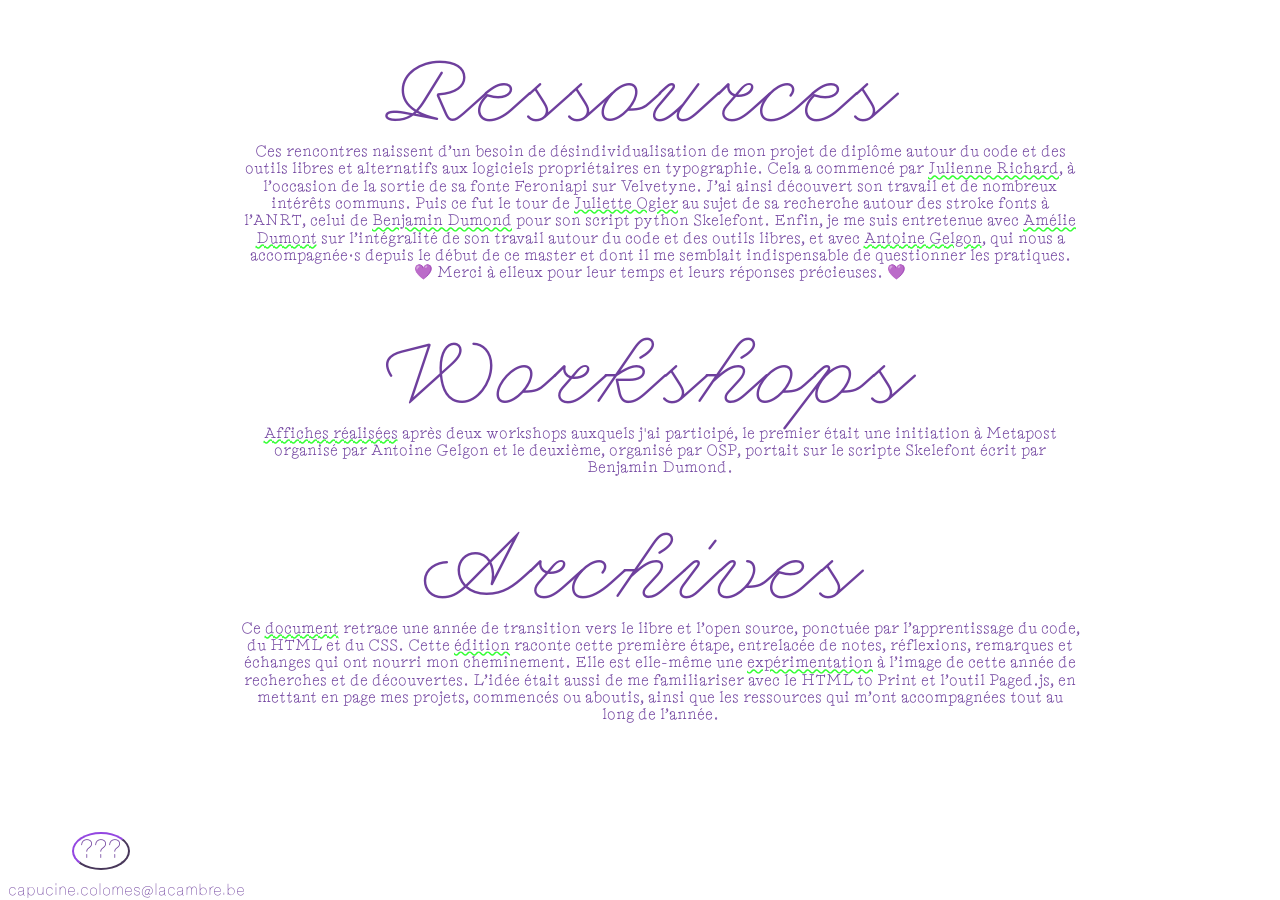
<file: index.html>
<!DOCTYPE html>
<html>
<head>
    <meta charset="utf-8">
    <meta name="viewport" content="width=device-width, initial-scale=1">
    <title>source(s)</title>
    <link rel="stylesheet" type="text/css" href="style.css">
</head>

<button command="show-modal" commandfor="mon-dialogue" class="quoi">
  ???  
</button>

<dialog id="mon-dialogue">
  <p>Hello&nbsp;!<br>
    Ce site a été codé dans le cadre de mon projet de diplôme de master 2 à l’Atelier de Typographie de La Cambre en 2026. Il regroupe toutes mes recherches et ressources récoltées autour du collectif et des outils libres et alternatifs en typographie. Aujourd'hui plus que jamais avoir un espace à soi sur le web est politique et nécessaire pour lutter contre la *classe vectorialiste*. <br> <a href="https://laurelschwulst.com/" class="ref" target="_blank"> Laurel Schwulst</a> et <a href="https://laurelschwulst.com/" class="ref" target="_blank"></a>McKenzie Wark</a> l'expliquent bien mieux&nbsp;: <br><br></p>

  <h2>Why have a website?<br>
    Today more than ever, we need individuals rather than corporations to guide the web’s future. The web is called the web because its vitality depends on just that—an interconnected web of individual nodes breathing life into a vast network. This web needs to actually work for people instead of being powered by a small handful of big corporations—like Facebook/Instagram, Twitter, and Google.
    Individuals can steer the web back to its original architecture simply by having a website. I think artists, in particular, could be instrumental in this space—showing the world where the web can go.
    Artists excel at creating worlds. They do this first for themselves and then, when they share their work, for others. Of course, world-building means creating everything—not onlymaking things inside the world but also the surrounding world itself—the language, style,rules, and architecture.
    This is why websites are so important. They allow the author to create not only works (the “objects”) but also the world (the rooms, the arrangement of rooms, the architecture!). Ideally, the two would inform each other in a virtuous, self-perfecting loop. This can be incredibly nurturing to an artist’s practice.
    To those creative people who say “I don’t need a website,” I ask: why not have a personal website that works strategically, in parallel to your other activities? How could a website complement what you already do rather than competing or repeating? How can you make it fun or thought-provoking or (insert desired feeling here) for you? How can the process of making and cultivating a website contribute to your approach?
    A website can be anything. It doesn’t (and probably shouldn’t) be an archive of your complete works. That’s going to be dead the moment you publish. A website, or anything interactive, is inherently unfinished. It’s
    imperfect—maybe sometimes it even has a fewbugs. But that’s the beauty of it. Websites are living, temporal spaces. What happens to websites after death, anyway?</h2>

  <form method="dialog">
    <button>OK</button>
  </form>
</dialog>

<nav class="menu">
    <li>
      <a href="rencontres.html">Ressources</a>    
        <ul>Ces rencontres naissent d’un besoin de désindividualisation de mon projet de diplôme autour du code et des outils libres et alternatifs aux logiciels propriétaires en typographie. Cela a commencé par <a href="rencontres.html#jr" class="ref">Julienne Richard</a>, à l’occasion de la sortie de sa fonte Feroniapi sur Velvetyne. J’ai ainsi découvert son travail et de nombreux intérêts communs. Puis ce fut le tour de <a href="rencontres.html#jo" class="ref">Juliette Ogier</a> au sujet de sa recherche autour des stroke fonts à l’ANRT, celui de <a href="rencontres.html#bd" class="ref">Benjamin Dumond</a> pour son script python Skelefont. Enfin, je me suis entretenue avec <a href="rencontres.html#ad" class="ref">Amélie Dumont</a> sur l’intégralité de son travail autour du code et des outils libres, et avec <a href="rencontres.html#ad" class="ref">Antoine Gelgon</a>, qui nous a accompagnée·s depuis le début de ce master et dont il me semblait indispensable de questionner les pratiques. <br>💜 Merci à elleux pour leur temps et leurs réponses précieuses. 💜</ul>
    </li>
    <li>
      <a href="workshops.html">Workshops</a>
      <ul><a href="workshops.html" class="ref">Affiches réalisées</a> après deux workshops auxquels j'ai participé, le premier était une initiation à Metapost organisé par Antoine Gelgon et le deuxième, organisé par OSP, portait sur le scripte Skelefont écrit par Benjamin Dumond.</ul>
    </li>
    <li>
      <a href="archive.html">Archives</a>
      <ul>
      Ce <a href="archive.html" class="ref">document</a> retrace une année de transition vers le libre et l’open source, ponctuée par l’apprentissage du code, du HTML et du CSS. Cette <a href="archive.html" class="ref">édition</a> raconte cette première étape, entrelacée de notes, réflexions, remarques et échanges qui ont nourri mon cheminement. Elle est elle-même une <a href="archive.html" class="ref">expérimentation</a> à l’image de cette année de recherches et de découvertes. L’idée était aussi de me familiariser avec le HTML to Print et l’outil Paged.js, en mettant en page mes projets, commencés ou aboutis, ainsi que les ressources qui m’ont accompagnées tout au long de l’année.</a></ul>
  </li>
    <!-- <li>
      <a href="ressources.html">Ressources</a>
      <ul> 
        <a href="ressources.html" class="ref">Liste</a> de ressources, références, outils, sitewebs, tutos, textes, livres, vidéos, logiciels, qui m'ont aidée, débloquée, fait avancer, appris, ouvert de nouveaux horizons, visions, champs, points de vue, perspectives etc.
      </ul>  
    </li> -->

</nav>

<div id="contact"> <a href="mailto:capucine.colomes@lacambre.be">capucine.colomes@lacambre.be</a></div>
</body>


</html>
</file>
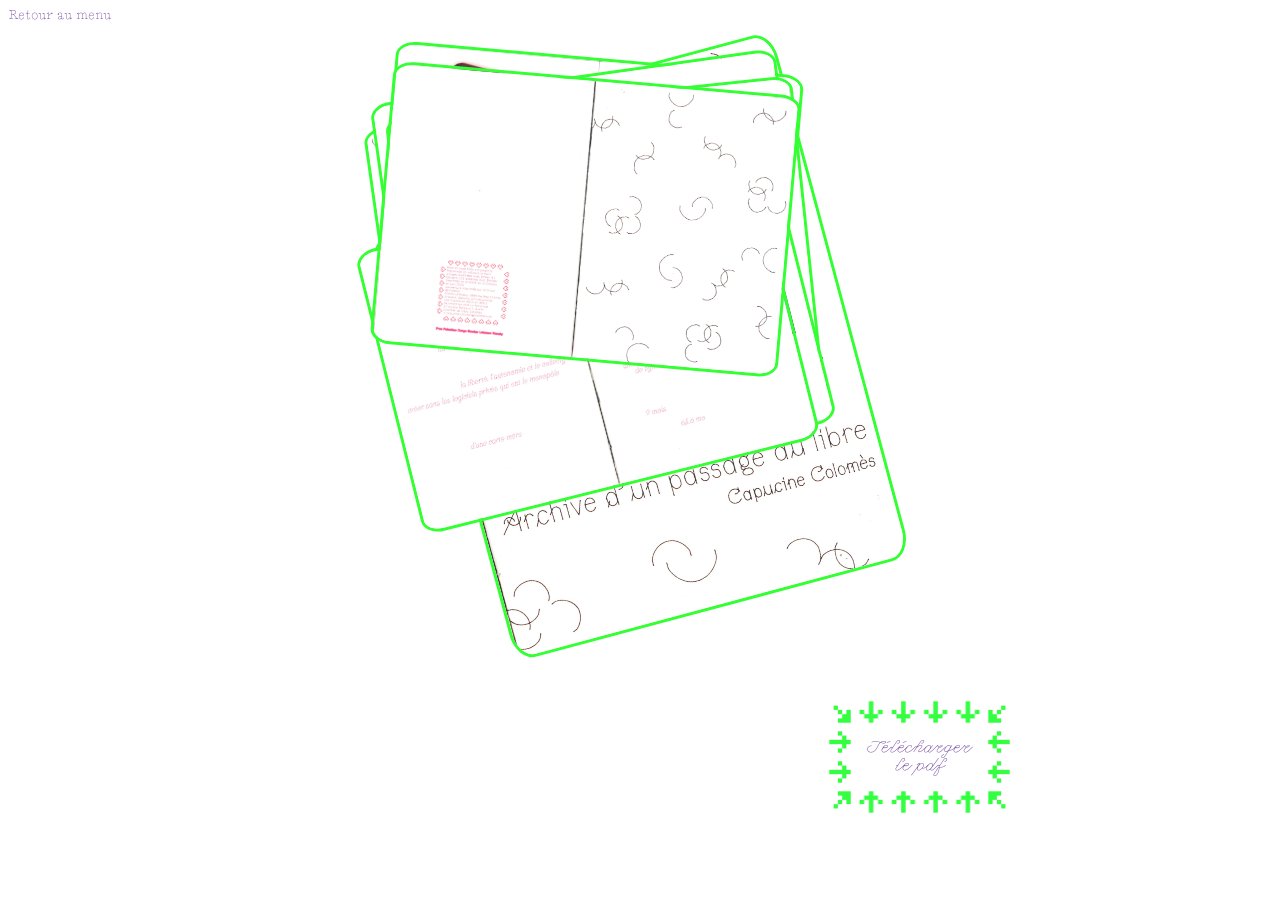
<file: archive.html>
<!DOCTYPE html>
<html>
<head>
    <meta charset="utf-8">
    <meta name="viewport" content="width=device-width, initial-scale=1">
    <title>archives</title>
    <link rel="stylesheet" type="text/css" href="stylearchive.css">
</head>

<header id="menu"><a href="index.html">Retour au menu</a></header>

<body>

<div class="pile2">

    <figure class="droite"><img src="images/archive/archive1.jpg" alt="*" class="archive"></figure>
    <figure class="droite"><img src="images/archive/archive2.jpg" alt="*" class="archive"></figure>
    <figure class="droite"><img src="images/archive/archive3.jpg" alt="*" class="archive"></figure>
    <figure class="droite"><img src="images/archive/archive4.jpg" alt="*" class="archive"></figure>
    <figure class="droite"><img src="images/archive/archive5.jpg" alt="*" class="archive"></figure>
    <figure class="droite"><img src="images/archive/archive6.jpg" alt="*" class="archive"></figure>
    <figure class="droite"><img src="images/archive/archive7.jpg" alt="*" class="archive"></figure>
    <figure class="droite"><img src="images/archive/archive8.jpg" alt="*" class="archive"></figure>

    <script src="js/index2.js"></script>

</div>

<a href="images/archive/archivelibre.pdf" download target="_blank" class="download2">Télécharger <br> le pdf</a>


</body>
</html>
</file>
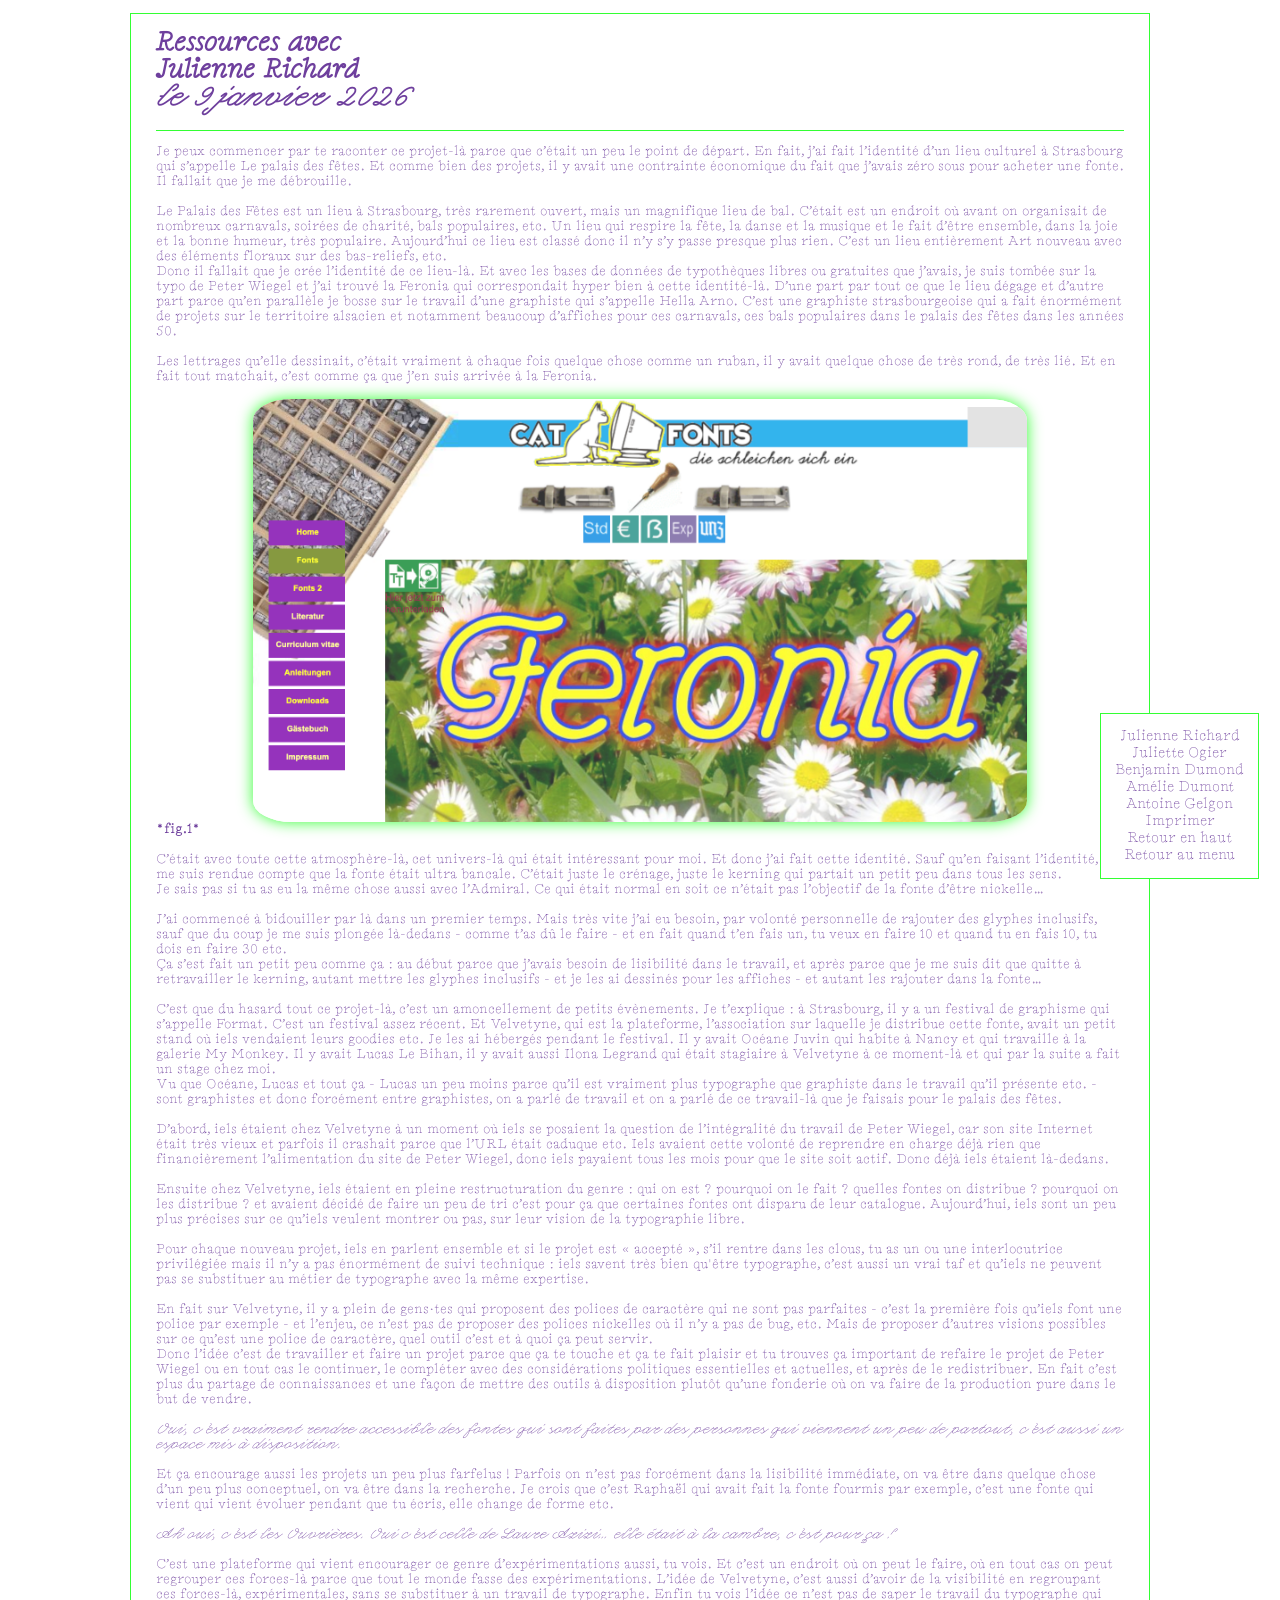
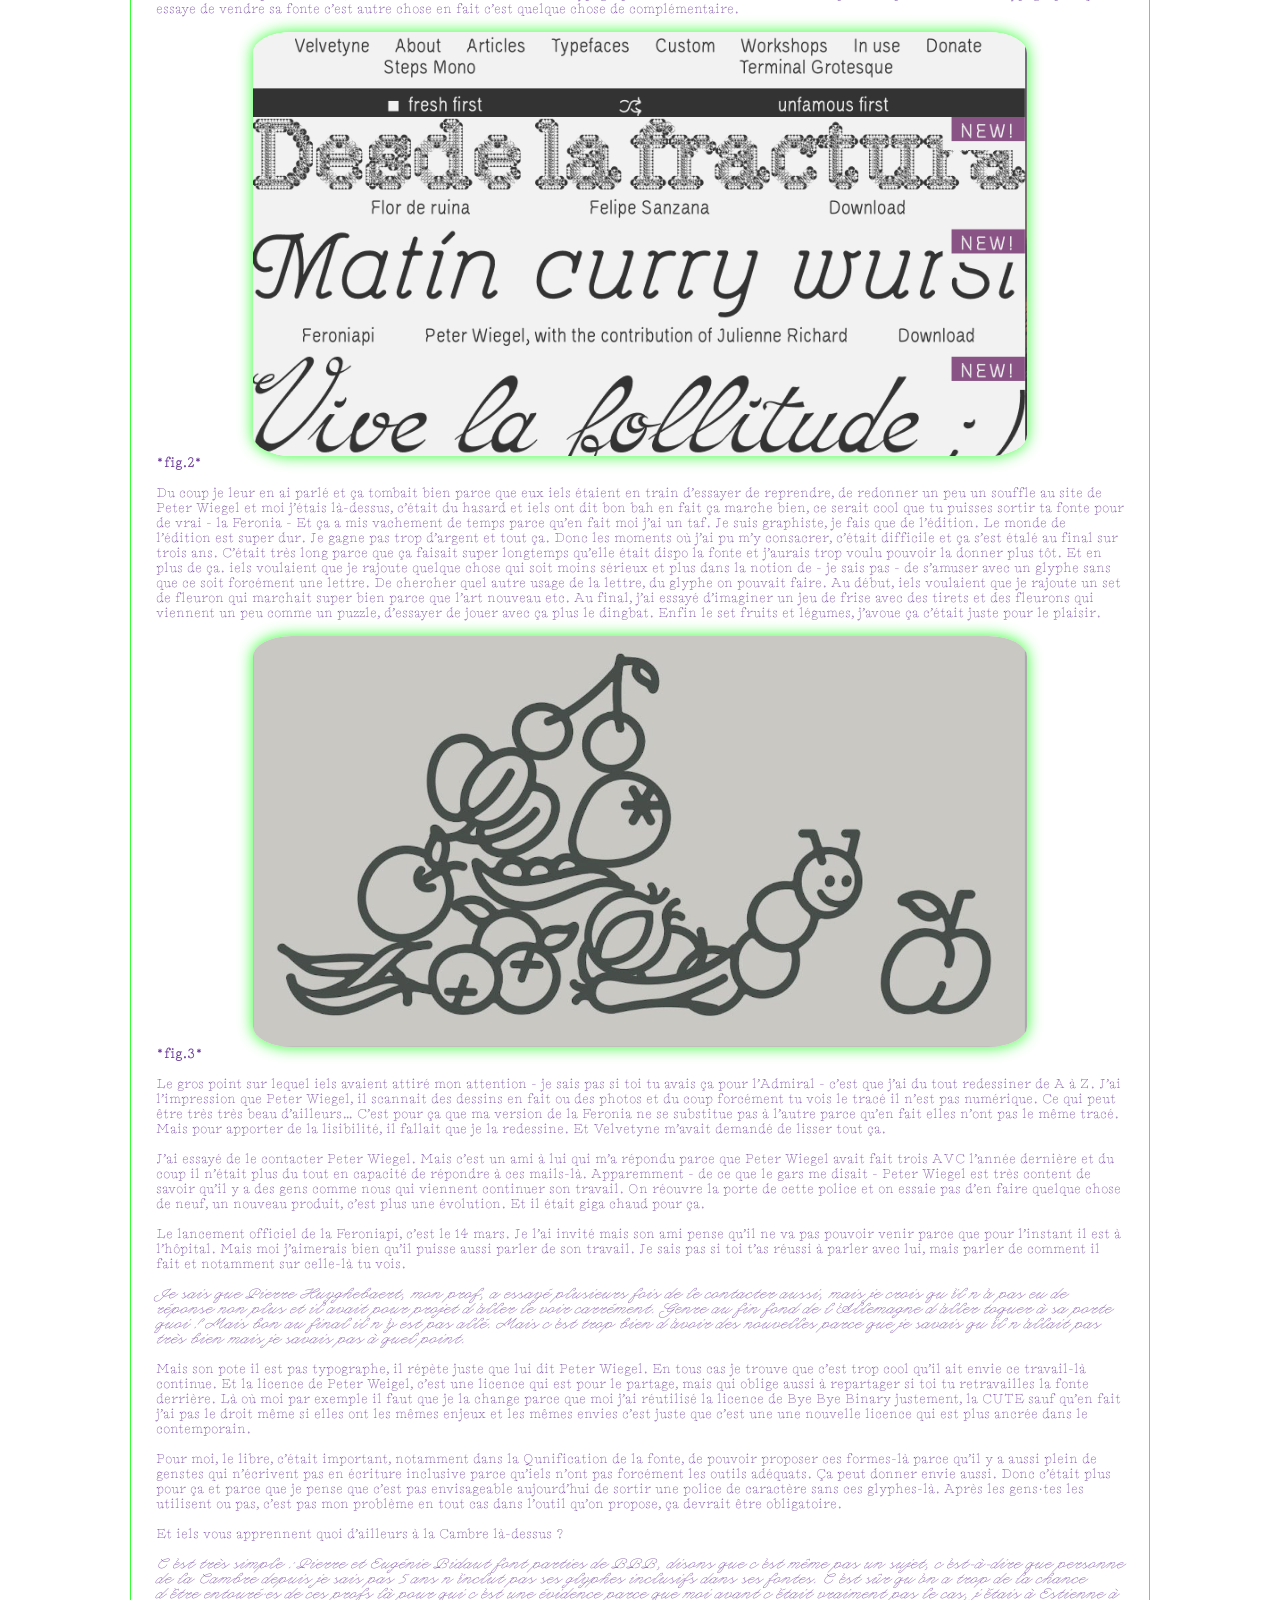
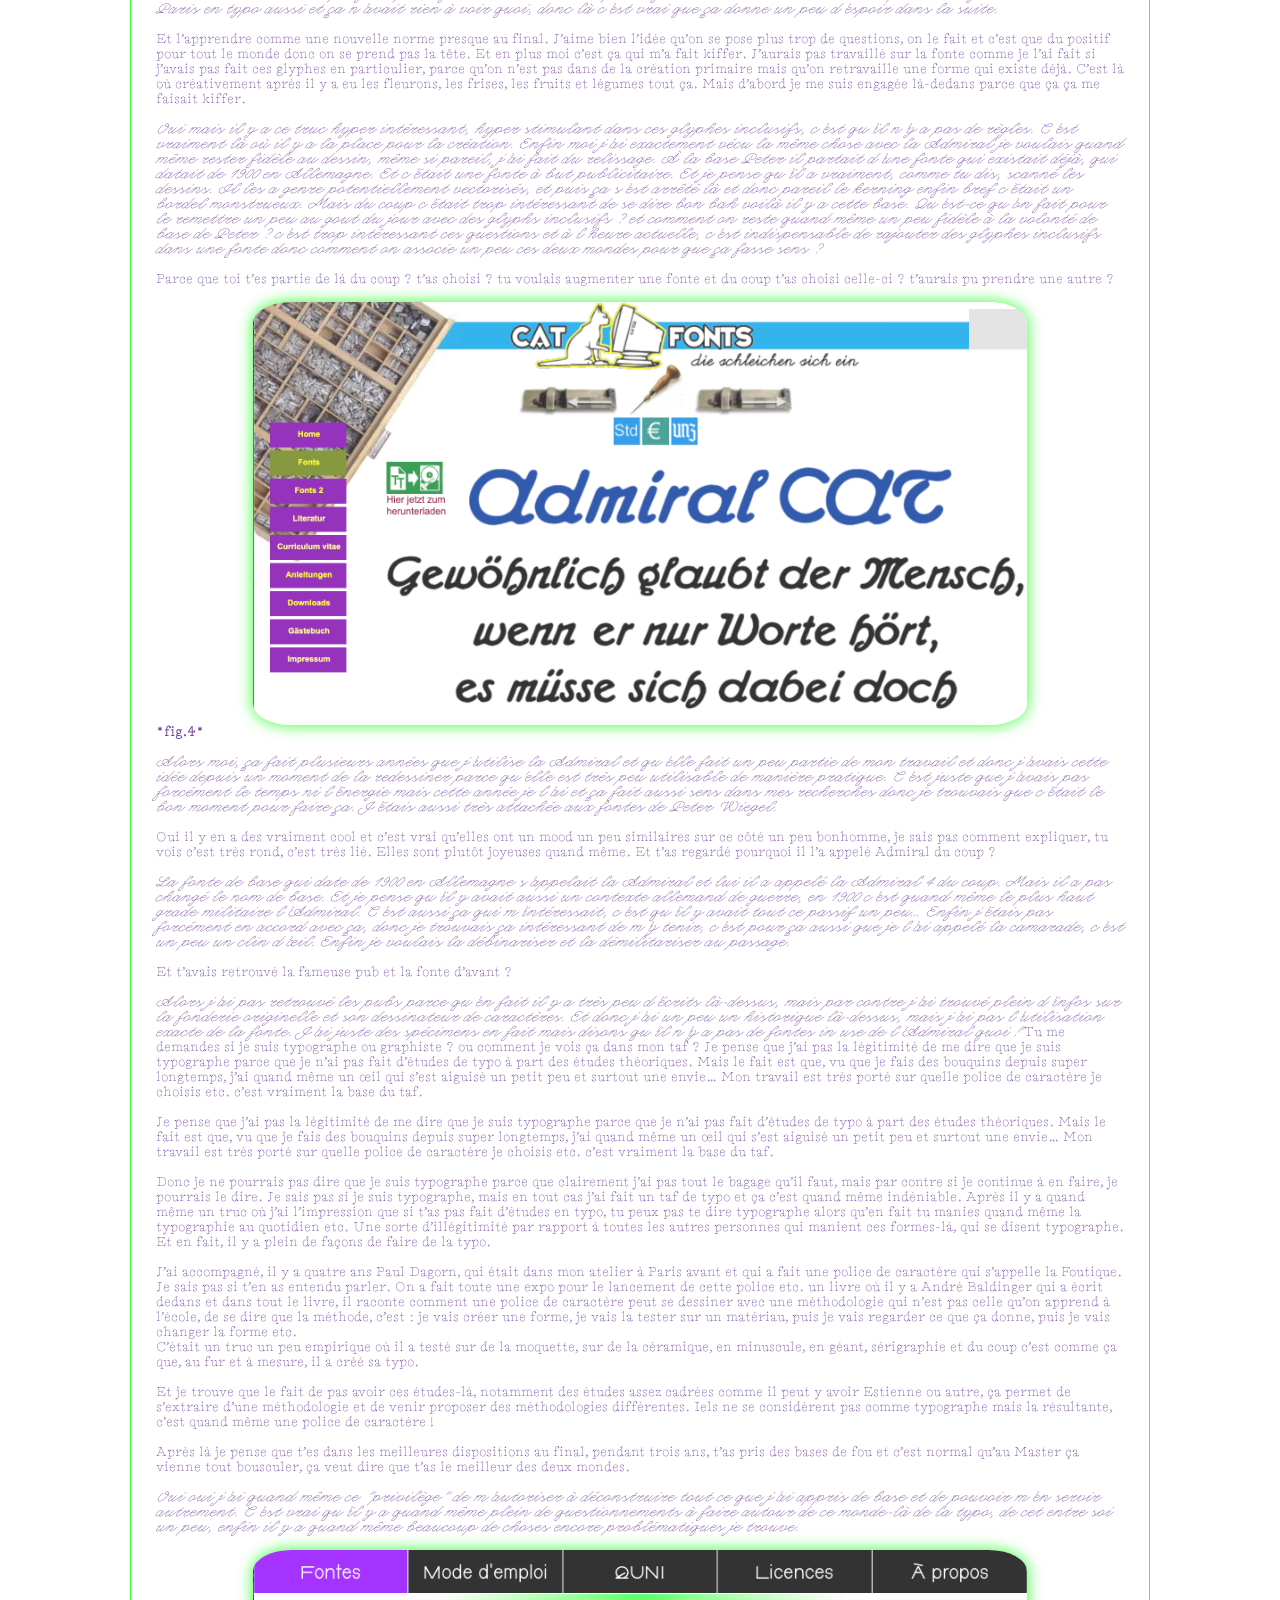
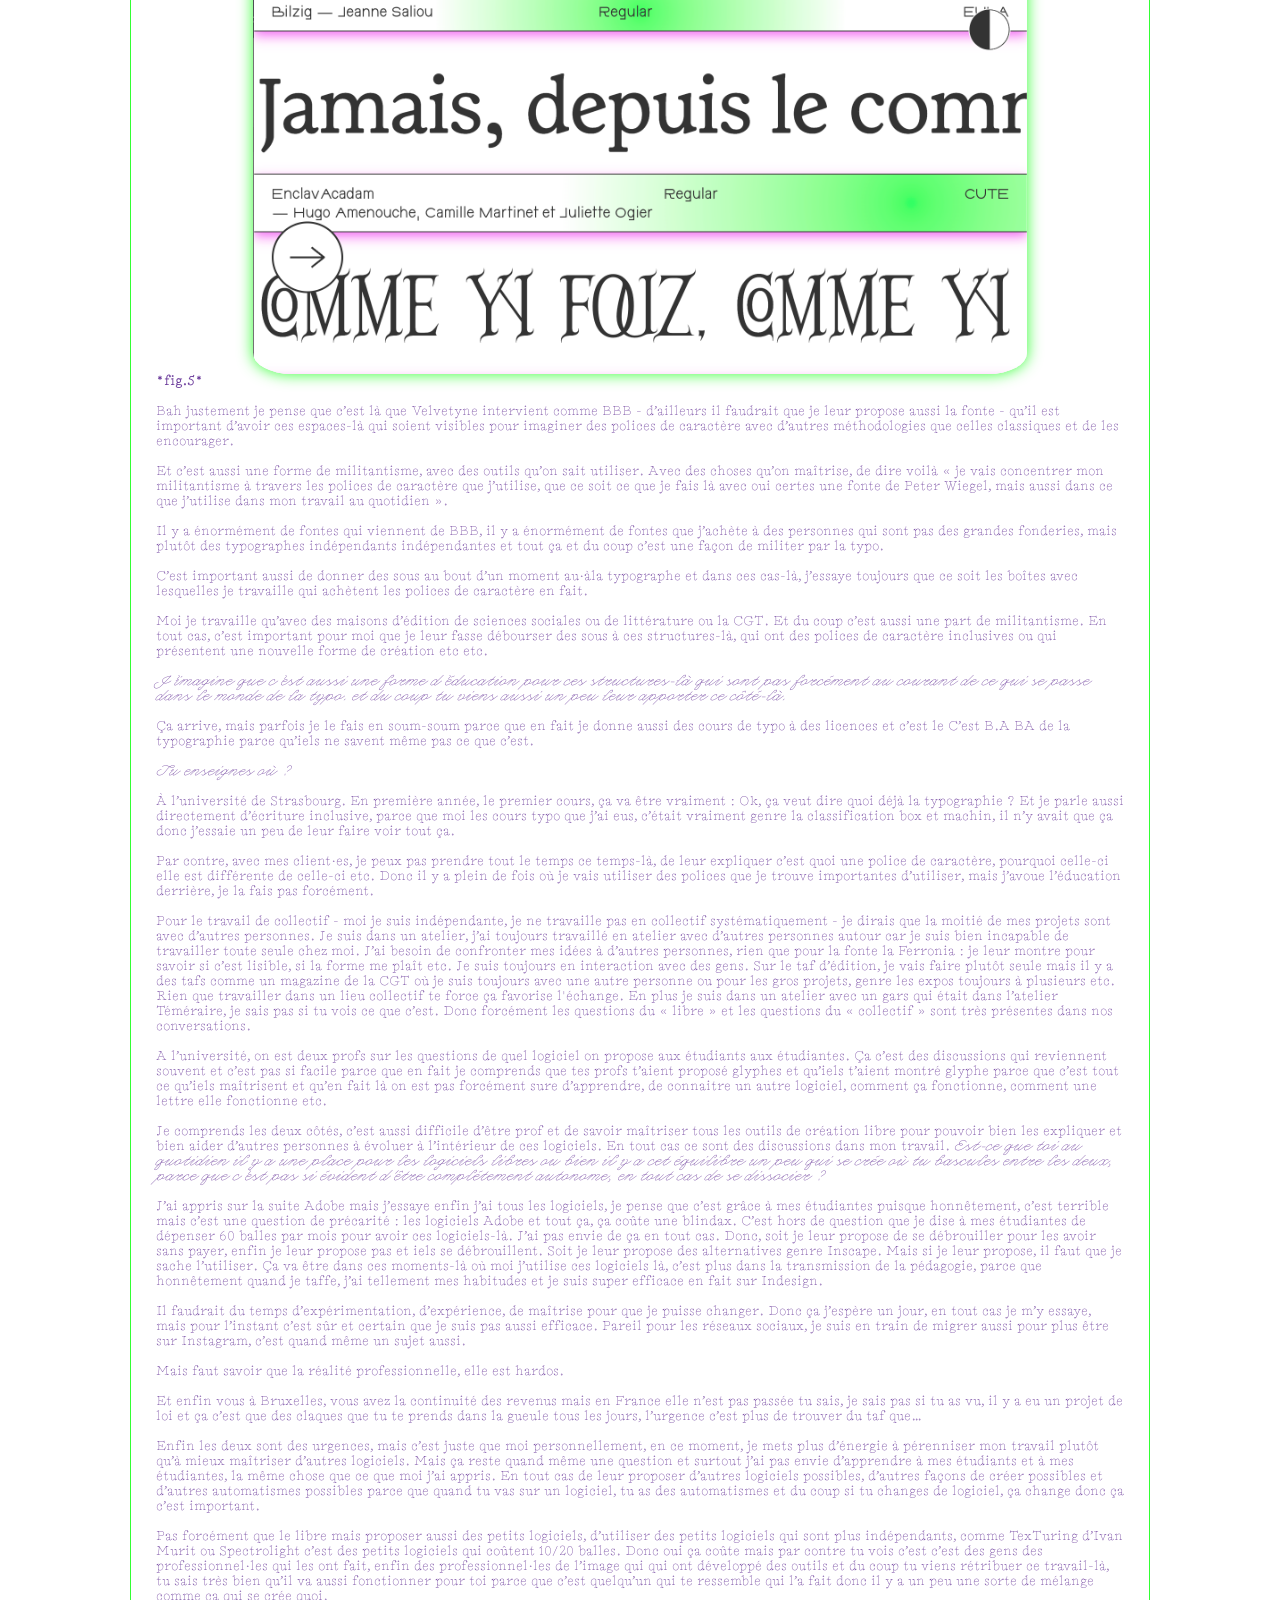
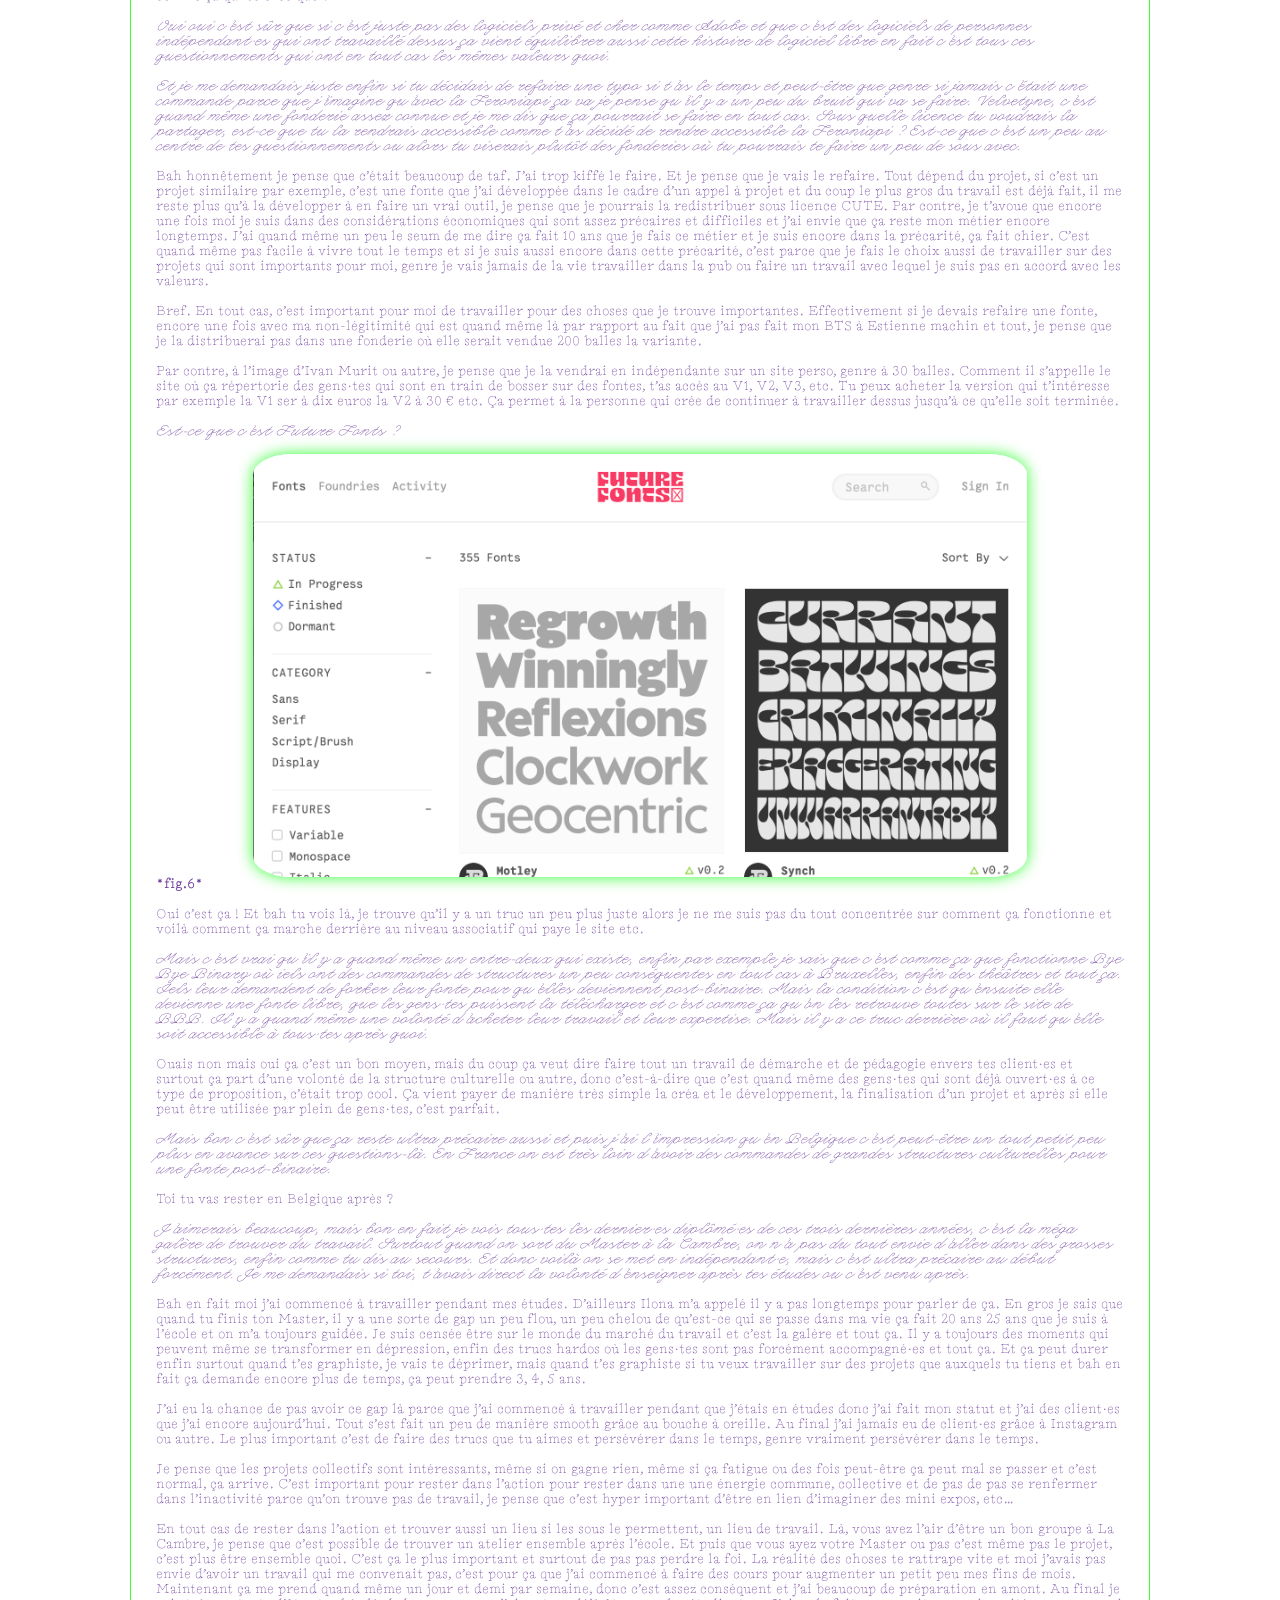
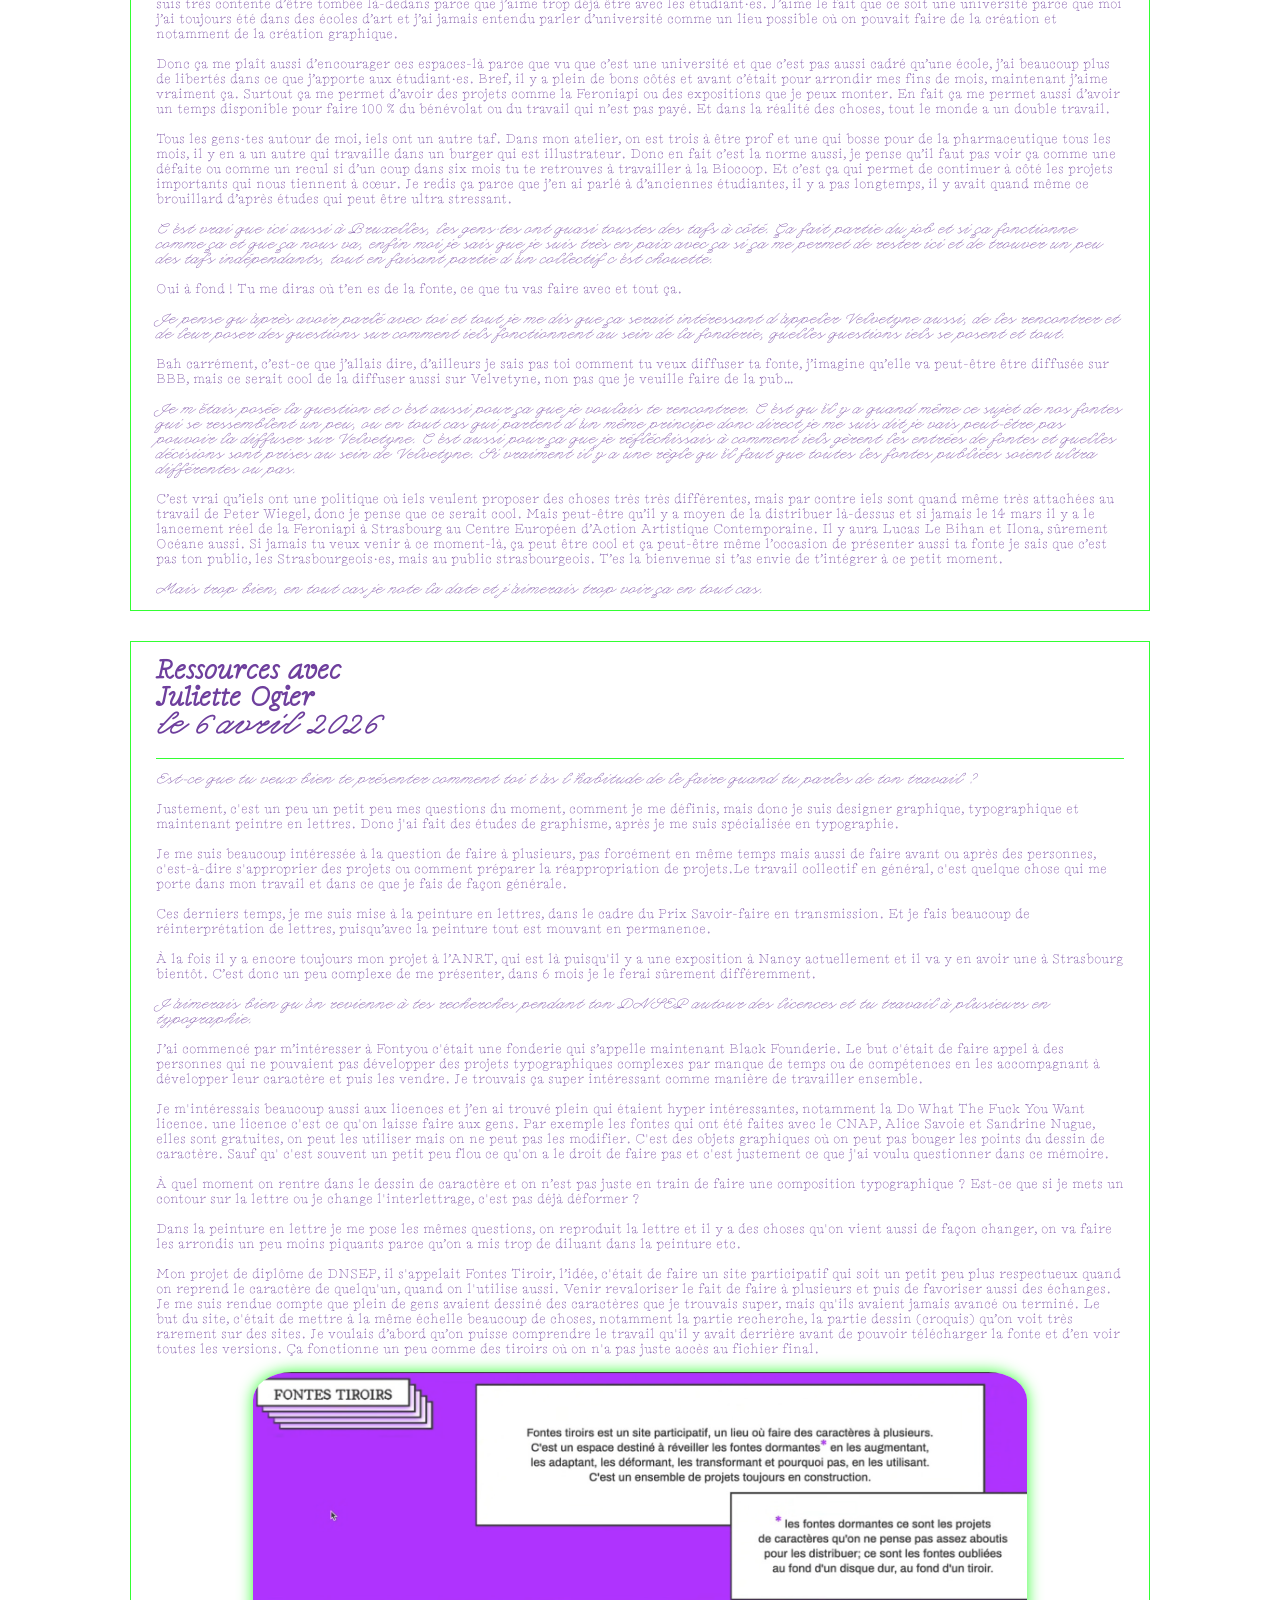
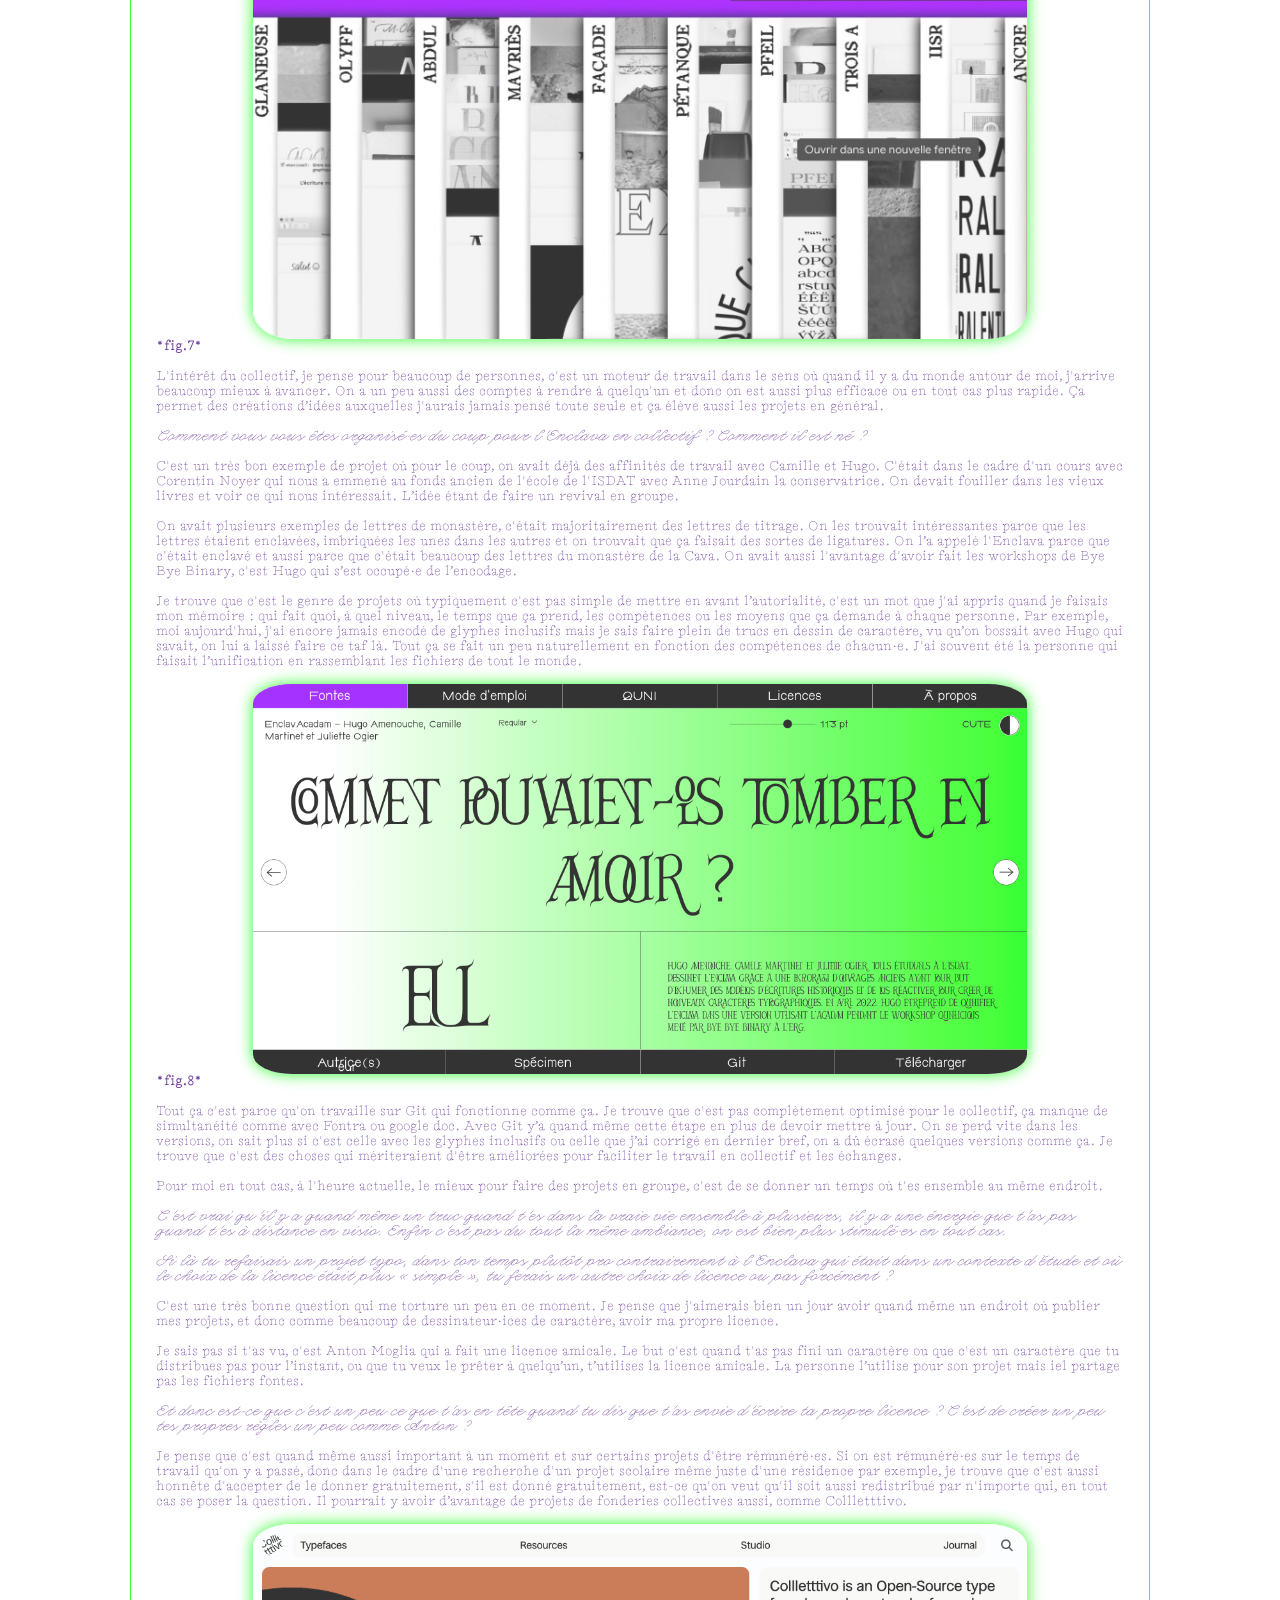
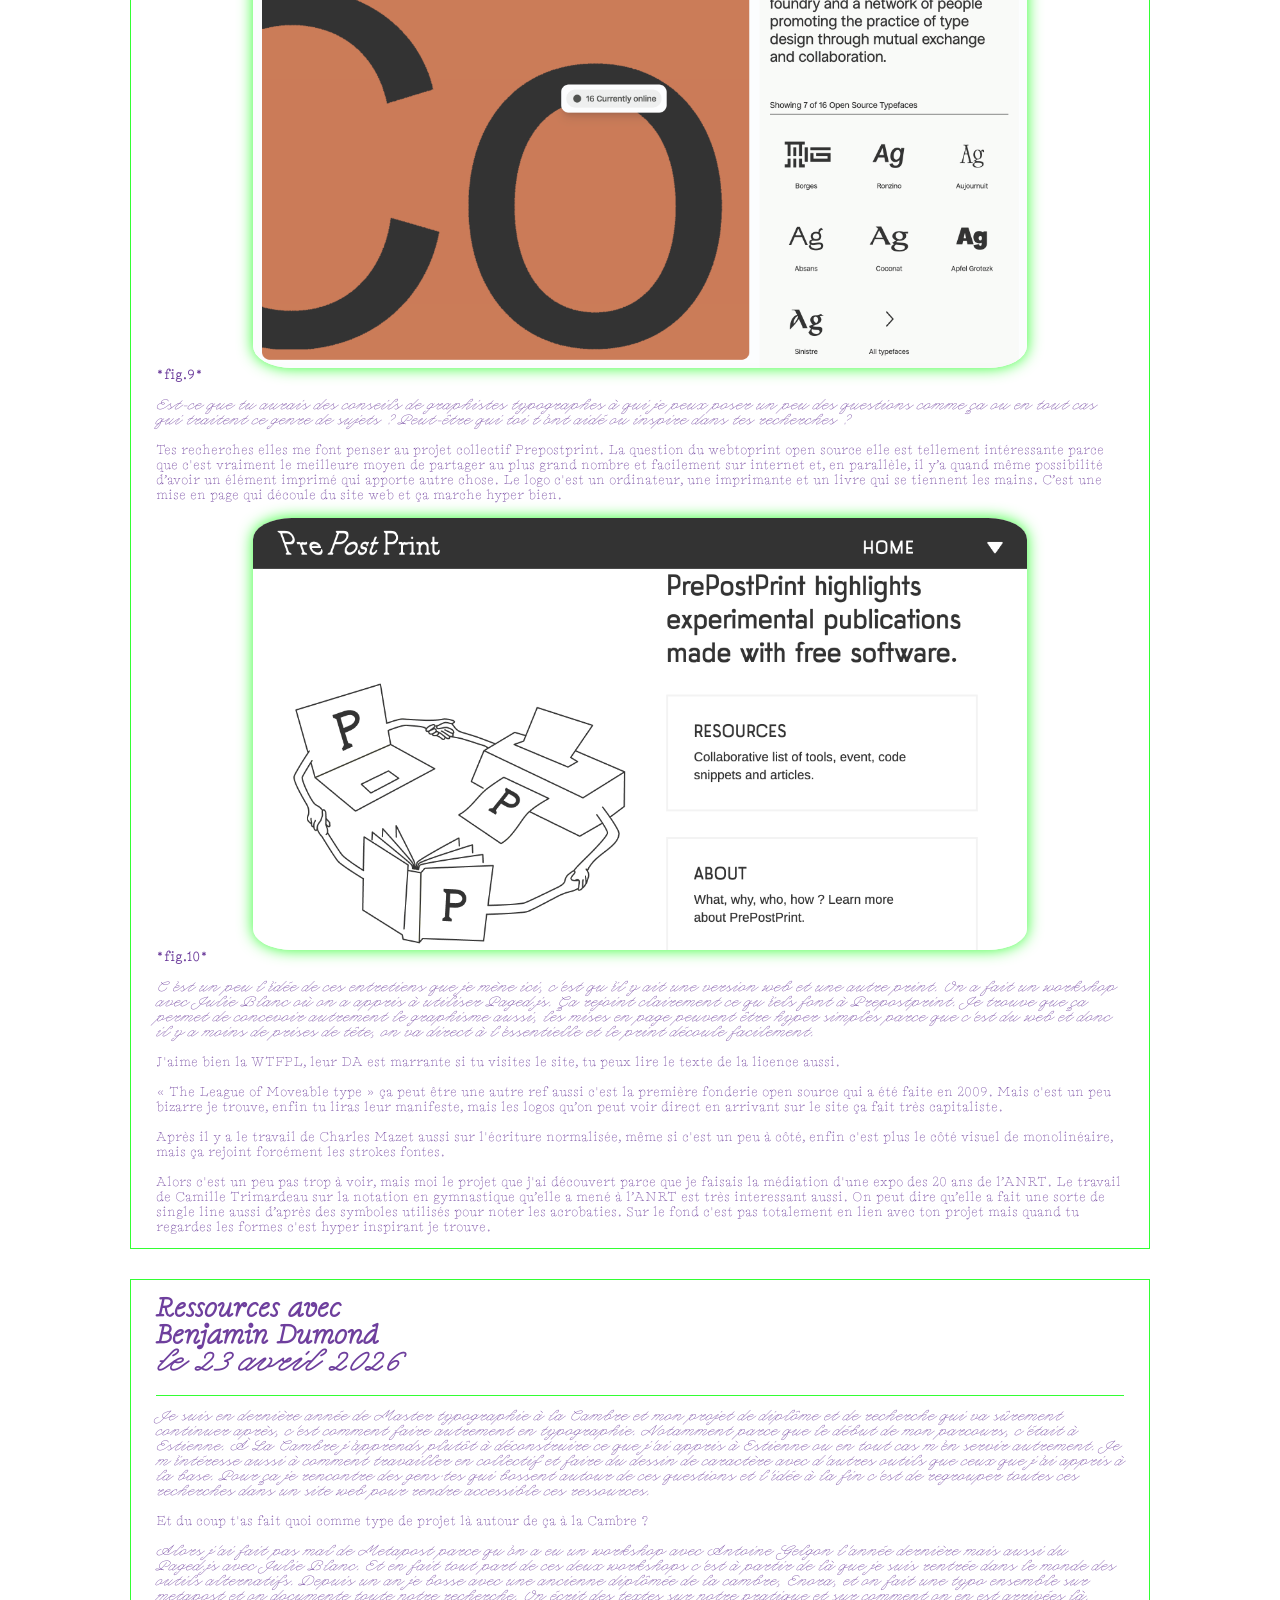
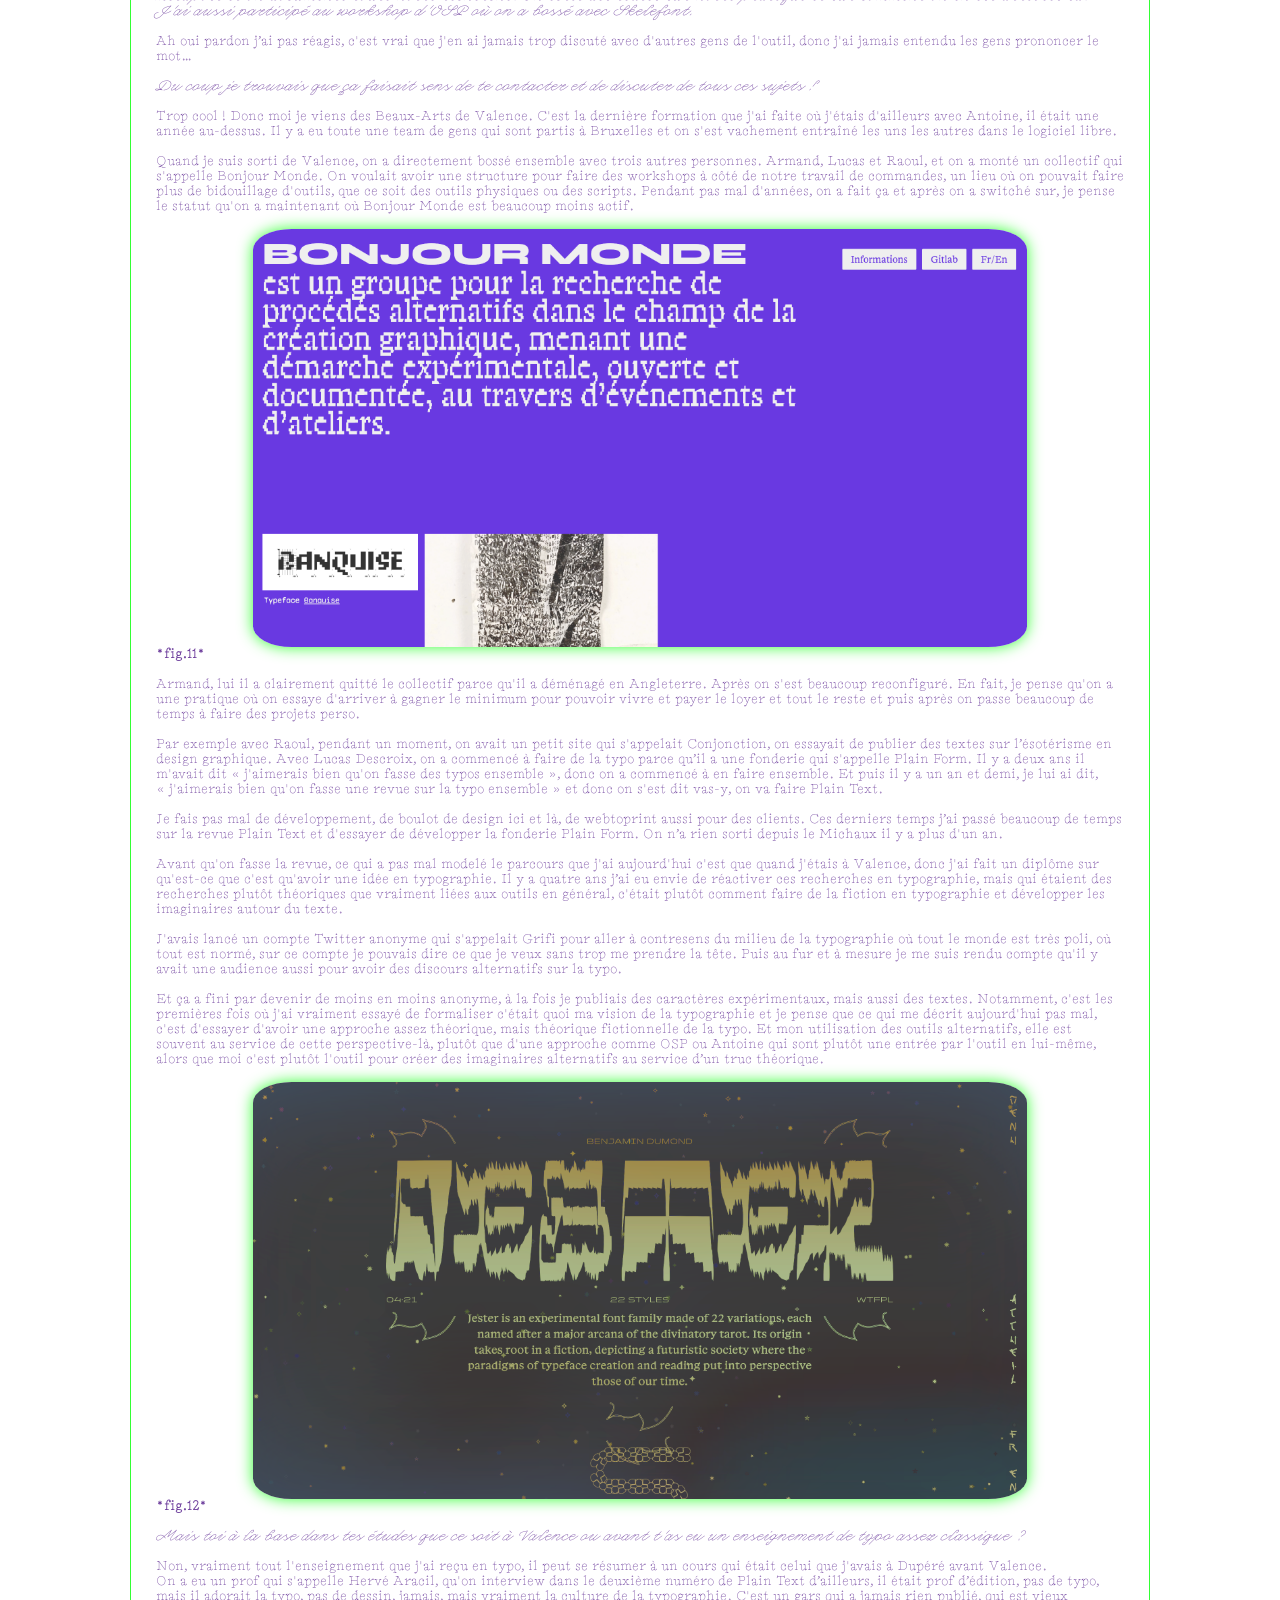
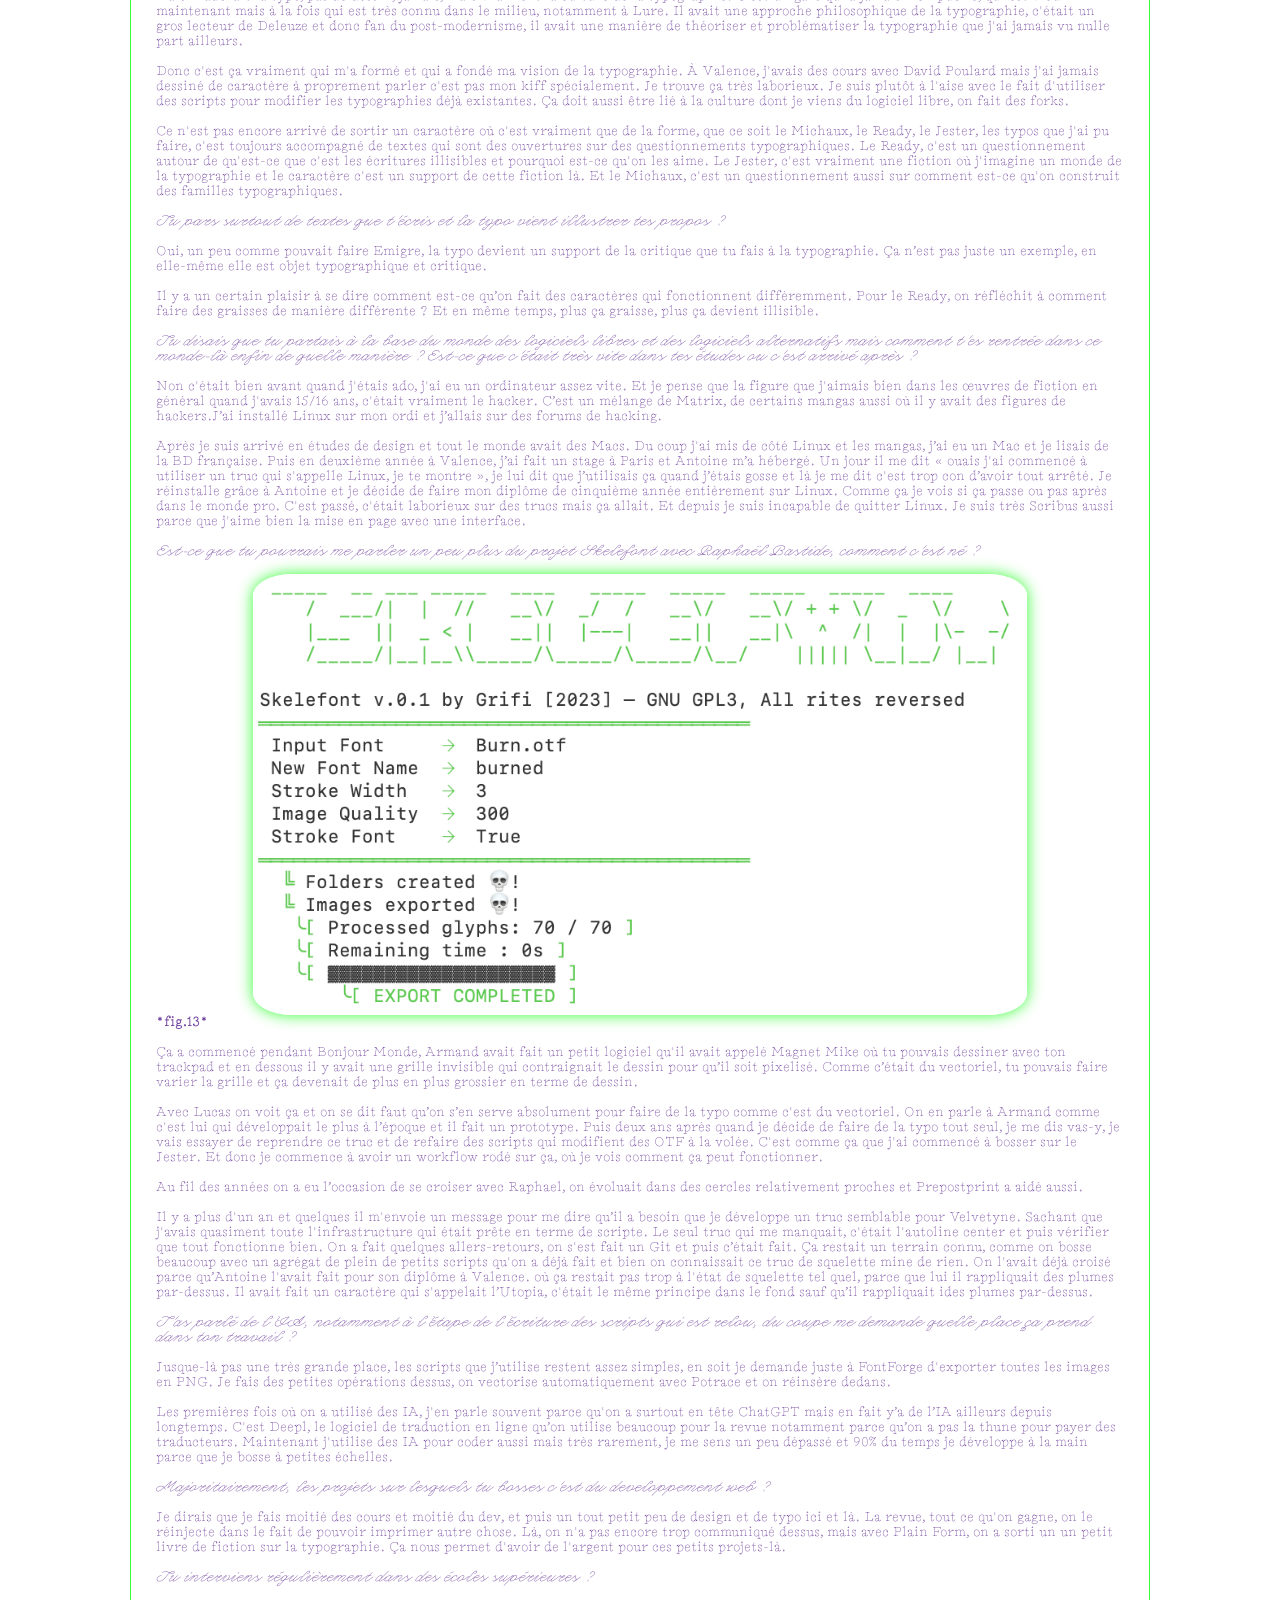
<file: rencontres.html>
<!DOCTYPE html>
<html>
<head>
    <meta charset="utf-8">
    <meta name="viewport" content="width=device-width, initial-scale=1">
    <title>rencontres</title>
    <link rel="stylesheet" type="text/css" href="stylerencontres.css">
    <link rel="stylesheet" type="text/css" href="print.css" media="print">
</head>

<body>

<div id="stickymenu">
  <li><a href="#jr">Julienne Richard</a></li>
  <li><a href="#jo">Juliette Ogier</a></li>
  <li><a href="#bd">Benjamin Dumond</a></li>
  <li><a href="#ad">Amélie Dumont</a></li>
  <li><a href="#ag">Antoine Gelgon</a></li>
  <li><a href="images/SOURCES.pdf" download target="_blank">Imprimer</a></li>
  <li><a href="#top">Retour en haut</a></li>
  <li><a href="index.html">Retour au menu</a></li>
</div>

<div id="jr">

  <div class="stickybox">
    <h1>Ressources avec<br> Julienne Richard<br><i>le 9 janvier 2026</i></h1> 
</div>

    <h2>[fontes; revival; <br> art nouveau; <br> Peter Wiegel; <br>glyphs inclusifs;<br> Velvetyne; <br>licences libres]</h2>
    
    <p class="chapitre">
      Je peux commencer par te raconter ce projet-là parce que c’était un peu le point de départ. 
      En fait, j’ai fait l’identité d’un lieu culturel à Strasbourg qui s’appelle Le palais des fêtes. Et comme bien des projets, il y avait une contrainte économique du fait que j’avais zéro sous pour acheter une fonte. Il fallait que je me débrouille. <br><br>
    
      Le Palais des Fêtes est un lieu à Strasbourg, très rarement ouvert, mais un magnifique lieu de bal. C’était est un endroit où avant on organisait de nombreux carnavals, soirées de charité, bals populaires, etc. Un lieu qui respire la fête, la danse et la musique et le fait d’être ensemble, dans la joie et la bonne humeur, très populaire. Aujourd’hui ce lieu est classé donc il n’y s’y passe presque plus rien. C’est un lieu entièrement Art nouveau avec des éléments floraux sur des bas-reliefs, etc. <br>
      
      Donc il fallait que je crée l’identité de ce lieu-là. Et avec les bases de données de typothèques libres ou gratuites que j’avais, je suis tombée sur la typo de Peter Wiegel et j’ai trouvé la Feronia qui correspondait hyper bien à cette identité-là. D’une part par tout ce que le lieu dégage et d’autre part parce qu’en parallèle je bosse sur le travail d’une graphiste qui s’appelle Hella Arno. C’est une graphiste strasbourgeoise qui a fait énormément de projets sur le territoire alsacien et notamment beaucoup d’affiches pour ces carnavals, ces bals populaires dans le palais des fêtes dans les années 50. <br><br>
      
      Les lettrages qu’elle dessinait, c’était vraiment à chaque fois quelque chose comme un ruban, il y avait quelque chose de très rond, de très lié. Et en fait tout matchait, c’est comme ça que j’en suis arrivée à la Feronia.<br><br>

        <img src="images/jr/feronia.jpg" class="images"/>
        <b>*fig.1*</b>
        <br><br>
        C’était avec toute cette atmosphère-là, cet univers-là qui était intéressant pour moi. Et donc j’ai fait cette identité. Sauf qu’en faisant l’identité, je me suis rendue compte que la fonte était ultra bancale. C’était juste le crénage, juste le kerning qui partait un petit peu dans tous les sens.<br>
        Je sais pas si tu as eu la même chose aussi avec l’Admiral. Ce qui était normal en soit ce n’était pas l’objectif de la fonte d’être nickelle…<br><br>
        
        J’ai commencé à bidouiller par là dans un premier temps. Mais très vite j’ai eu besoin, par volonté personnelle de rajouter des glyphes inclusifs, sauf que du coup je me suis plongée là-dedans - comme t’as dû le faire - et en fait quand t’en fais un, tu veux en faire 10 et quand tu en fais 10, tu dois en faire 30 etc. <br>
        Ça s’est fait un petit peu comme ça&nbsp;: au début parce que j’avais besoin de lisibilité dans le travail, et après parce que je me suis dit que quitte à retravailler le kerning, autant mettre les glyphes inclusifs - et je les ai dessinés pour les affiches - et autant les rajouter dans la fonte… <br><br>
        
        C’est que du hasard tout ce projet-là, c’est un amoncellement de petits évènements. 
        Je t’explique&nbsp;: à Strasbourg, il y a un festival de graphisme qui s’appelle Format. C’est un festival assez récent. Et Velvetyne, qui est la plateforme, l’association sur laquelle je distribue cette fonte, avait un petit stand où iels vendaient leurs goodies etc. Je les ai hébergés pendant le festival. Il y avait Océane Juvin qui habite à Nancy et qui travaille à la galerie My Monkey. Il y avait Lucas Le Bihan, il y avait aussi Ilona Legrand qui était stagiaire à Velvetyne à ce moment-là et qui par la suite a fait un stage chez moi. <br>
        
        Vu que Océane, Lucas et tout ça - Lucas un peu moins parce qu’il est vraiment plus typographe que graphiste dans le travail qu’il présente etc. - sont graphistes et donc forcément entre graphistes, on a parlé de travail et on a parlé de ce travail-là que je faisais pour le palais des fêtes. <br><br>
        
        D’abord, iels étaient chez Velvetyne à un moment où iels se posaient la question de l’intégralité du travail de Peter Wiegel, car son site Internet était très vieux et parfois il crashait parce que l’URL était caduque etc. Iels avaient cette volonté de reprendre en charge déjà rien que financièrement l’alimentation du site de Peter Wiegel, donc iels payaient tous les mois pour que le site soit actif. Donc déjà iels étaient là-dedans. <br><br>
        
        Ensuite chez Velvetyne, iels étaient en pleine restructuration du genre&nbsp;: qui on est&nbsp;? pourquoi on le fait&nbsp;? quelles fontes on distribue&nbsp;? pourquoi on les distribue&nbsp;? et avaient décidé de faire un peu de tri c’est pour ça que certaines fontes ont disparu de leur catalogue. Aujourd’hui, iels sont un peu plus précises sur ce qu’iels veulent montrer ou pas, sur leur vision de la typographie libre.
         <br><br>
        
        Pour chaque nouveau projet, iels en parlent ensemble et si le projet est «&nbsp;accepté&nbsp;», s’il rentre dans les clous, tu as un ou une interlocutrice privilégiée mais il n’y a pas énormément de suivi technique&nbsp;: iels savent très bien qu'être typographe, c’est aussi un vrai taf et qu’iels ne peuvent pas se substituer au métier de typographe avec la même expertise.<br><br>

        
        En fait sur Velvetyne, il y a plein de gens·tes qui proposent des polices de caractère qui ne sont pas parfaites - c’est la première fois qu’iels font une police par exemple - et l’enjeu, ce n’est pas de proposer des polices nickelles où il n’y a pas de bug, etc. Mais de proposer d’autres visions possibles sur ce qu’est une police de caractère, quel outil c’est et à quoi ça peut servir. <br>
        
        Donc l’idée c’est de travailler et faire un projet parce que ça te touche et ça te fait plaisir et tu trouves ça important de refaire le projet de Peter Wiegel ou en tout cas le continuer, le compléter avec des considérations politiques essentielles et actuelles, et après de le redistribuer.
        En fait c’est plus du partage de connaissances et une façon de mettre des outils à disposition plutôt qu’une fonderie où on va faire de la production pure dans le but de vendre.<br><br>
        
        <i>Oui, c’est vraiment rendre accessible des fontes qui sont faites par des personnes qui viennent un peu de partout, c’est aussi un espace mis à disposition.</i> <br><br>
        
        Et ça encourage aussi les projets un peu plus farfelus&nbsp;!
        Parfois on n’est pas forcément dans la lisibilité immédiate, on va être dans quelque chose d’un peu plus conceptuel, on va être dans la recherche. Je crois que c’est Raphaël qui avait fait la fonte fourmis par exemple, c’est une fonte qui vient qui vient évoluer pendant que tu écris, elle change de forme etc. 
      
        <br><br>

        <i>Ah oui, c’est les Ouvrières. Oui c’est celle de Laure Azizi… elle était à la cambre, c’est pour ça&nbsp;!</i>
        <br><br>
        C’est une plateforme qui vient encourager ce genre d’expérimentations aussi, tu vois. Et c’est un endroit où on peut le faire, où en tout cas on peut regrouper ces forces-là parce que tout le monde fasse des expérimentations. L’idée de Velvetyne, c’est aussi d’avoir de la visibilité en regroupant ces forces-là, expérimentales, sans se substituer à un travail de typographe. Enfin tu vois l’idée ce n’est pas de saper le travail du typographe qui essaye de vendre sa fonte c’est autre chose en fait c’est quelque chose de complémentaire. 
        <br><br>
        <img src="images/jr/velvetyne.png" class="images"/>
        <b>*fig.2*</b>
        <br><br>
        Du coup je leur en ai parlé et ça tombait bien parce que eux iels étaient en train d’essayer de reprendre, de redonner un peu un souffle au site de Peter Wiegel et moi j’étais là-dessus, c’était du hasard et iels ont dit bon bah en fait ça marche bien, ce serait cool que tu puisses sortir ta fonte pour de vrai - la Feronia -
        
        Et ça a mis vachement de temps parce qu’en fait moi j’ai un taf.
        Je suis graphiste, je fais que de l’édition. Le monde de l’édition est super dur. Je gagne pas trop d’argent et tout ça. Donc les moments où j’ai pu m’y consacrer, c’était difficile et ça s’est étalé au final sur trois ans. C’était très long parce que ça faisait super longtemps qu’elle était dispo la fonte et j’aurais trop voulu pouvoir la donner plus tôt. 
        
        Et en plus de ça. iels voulaient que je rajoute quelque chose qui soit moins sérieux et plus dans la notion de - je sais pas - de s’amuser avec un glyphe sans que ce soit forcément une lettre. De chercher quel autre usage de la lettre, du glyphe on pouvait faire. 
        
        Au début, iels voulaient que je rajoute un set de fleuron qui marchait super bien parce que l’art nouveau etc. 
        
        Au final, j’ai essayé d’imaginer un jeu de frise avec des tirets et des fleurons qui viennent un peu comme un puzzle, d’essayer de jouer avec ça plus le dingbat. Enfin le set fruits et légumes, j’avoue ça c’était juste pour le plaisir.  <br><br>
        <img src="images/jr/feroniapi2.png" class="images"/>
        <b>*fig.3*</b>
        <br><br>
        
        Le gros point sur lequel iels avaient attiré mon attention - je sais pas si toi tu avais ça pour l’Admiral - c’est que j’ai du tout redessiner de A à Z. 
        J’ai l’impression que Peter Wiegel, il scannait des dessins en fait ou des photos et du coup forcément tu vois le tracé il n’est pas numérique. Ce qui peut être très très beau d’ailleurs… C’est pour ça que ma version de la Feronia ne se substitue pas à l’autre parce qu’en fait elles n’ont pas le même tracé. Mais pour apporter de la lisibilité, il fallait que je la redessine. Et Velvetyne m’avait demandé de lisser tout ça. 
        <br><br>
        J’ai essayé de le contacter Peter Wiegel. Mais c’est un ami à lui qui m’a répondu parce que Peter Wiegel avait fait trois AVC l’année dernière et du coup il n’était plus du tout en capacité de répondre à ces mails-là. Apparemment - de ce que le gars me disait - Peter Wiegel est très content de savoir qu’il y a des gens comme nous qui viennent continuer son travail. On réouvre la porte de cette police et on essaie pas d’en faire quelque chose de neuf, un nouveau produit, c’est plus une évolution. Et il était giga chaud pour ça. 
        <br><br>
        Le lancement officiel de la Feroniapi, c’est le 14 mars. Je l’ai invité mais son ami pense qu’il ne va pas pouvoir venir parce que pour l’instant il est à l’hôpital. Mais moi j’aimerais bien qu’il puisse aussi parler de son travail. Je sais pas si toi t’as réussi à parler avec lui, mais parler de comment il fait et notamment sur celle-là tu vois. 
        <br><br>
        <i>Je sais que Pierre Huyghebaert, mon prof, a essayé plusieurs fois de le contacter aussi, mais je crois qu’il n’a pas eu de réponse non plus et il avait pour projet d’aller le voir carrément. Genre au fin fond de l’Allemagne d’aller toquer à sa porte quoi&nbsp;!
        Mais bon au final il n’y est pas allé. Mais c’est trop bien d’avoir des nouvelles parce que je savais qu’il n’allait pas très bien mais je savais pas à quel point.</i> <br><br>
        
        Mais son pote il est pas typographe, il répète juste que lui dit Peter Wiegel.  En tous cas je trouve que c’est trop cool qu’il ait envie ce travail-là continue. Et la licence de Peter Weigel, c’est une licence qui est pour le partage, mais qui oblige aussi à repartager si toi tu retravailles la fonte derrière. 

        Là où moi par exemple il faut que je la change parce que moi j’ai réutilisé la licence de Bye Bye Binary justement, la CUTE sauf qu’en fait j’ai pas le droit même si elles ont les mêmes enjeux et les mêmes envies c’est juste que c’est une une nouvelle licence qui est plus ancrée dans le contemporain.
        <br><br>
        Pour moi, le libre, c’était important, notamment dans la Qunification de la fonte, de pouvoir proposer ces formes-là parce qu’il y a aussi plein de genstes qui n’écrivent pas en écriture inclusive parce qu’iels n’ont pas forcément les outils adéquats. Ça peut donner envie aussi. Donc c’était plus pour ça et parce que je pense que c’est pas envisageable aujourd’hui de sortir une police de caractère sans ces glyphes-là. Après les gens·tes les utilisent ou pas, c’est pas mon problème en tout cas dans l’outil qu’on propose, ça devrait être obligatoire. 
        <br><br>
        Et iels vous apprennent quoi d’ailleurs à la Cambre là-dessus&nbsp;? 
        <br><br>
        <i>C’est très simple&nbsp;: Pierre et Eugénie Bidaut font parties de BBB, disons que c’est même pas un sujet, c’est-à-dire que personne de la Cambre depuis je sais pas 5 ans n’inclut pas ses glyphes inclusifs dans ses fontes. 
        C’est sûr qu’on a trop de la chance d’être entouré·es de ces profs là pour qui c’est une évidence parce que moi avant c’était vraiment pas le cas, j’étais à Estienne à Paris en typo aussi et ça n’avait rien à voir quoi, donc là c’est vrai que ça donne un peu d’espoir dans la suite. </i>
        <br><br>
        Et l’apprendre comme une nouvelle norme presque au final. J’aime bien l’idée qu’on se pose plus trop de questions, on le fait et c’est que du positif pour tout le monde donc on se prend pas la tête.
        
        Et en plus moi c’est ça qui m’a fait kiffer. J’aurais pas travaillé sur la fonte comme je l’ai fait si j’avais pas fait ces glyphes en particulier, parce qu’on n’est pas dans de la création primaire mais qu’on retravaille une forme qui existe déjà. C’est là où créativement après il y a eu les fleurons, les frises, les fruits et légumes tout ça. Mais d’abord je me suis engagée là-dedans parce que ça ça me faisait kiffer.
        <br><br>
        <i>Oui mais il y a ce truc hyper intéressant, hyper stimulant dans ces glyphes inclusifs, c’est qu’il n’y a pas de règles. C’est vraiment là où il y a la place pour la création. Enfin moi j’ai exactement vécu la même chose avec la Admiral je voulais quand même rester fidèle au dessin, même si pareil, j’ai fait du relissage. À la base Peter il partait d’une fonte qui existait déjà, qui datait de 1900 en Allemagne. Et c’était une fonte à but publicitaire. Et je pense qu’il a vraiment, comme tu dis, scanné les dessins. Il les a genre potentiellement vectorisés, et puis ça s’est arrêté là et donc pareil le kerning enfin bref c’était un bordel monstrueux. Mais du coup c’était trop intéressant de se dire bon bah voilà il y a cette base. Qu’est-ce qu’on fait pour le remettre un peu au gout du jour avec des glyphs inclusifs&nbsp;? et comment on reste quand même un peu fidèle à la volonté de base de Peter&nbsp;? c’est trop intéressant ces questions et à l’heure actuelle, c’est indispensable de rajouter des glyphes inclusifs dans une fonte donc comment on associe un peu ces deux mondes pour que ça fasse sens&nbsp;? </i>
        <br><br>
        Parce que toi t’es partie de là du coup&nbsp;? t’as choisi&nbsp;? tu voulais augmenter une fonte et du coup t’as choisi celle-ci&nbsp;? t’aurais pu prendre une autre&nbsp;? 
        <br><br>
        <img src="images/jr/admiral.png" class="images"/>
        <b>*fig.4*</b>
        <br><br>
        <i>Alors moi, ça fait plusieurs années que j’utilise la Admiral et qu’elle fait un peu partie de mon travail et donc j’avais cette idée depuis un moment de la redessiner parce qu'elle est très peu utilisable de manière pratique. 
        C’est juste que j’avais pas forcément le temps ni l’énergie mais cette année je l’ai et ça fait aussi sens dans mes recherches donc je trouvais que c’était le bon moment pour faire ça. J’étais aussi très attachée aux fontes de Peter Wiegel.</i>
        <br><br>
    
        Oui il y en a des vraiment cool et c’est vrai qu’elles ont un mood un peu similaires sur ce côté un peu bonhomme, je sais pas comment expliquer, tu vois c’est très rond, c’est très lié. 
        Elles sont plutôt joyeuses quand même. Et t’as regardé pourquoi il l’a appelé Admiral du coup&nbsp;? 
        <br><br>
        <i>La fonte de base qui date de 1900 en Allemagne s’appelait la Admiral et lui il a appelé la Admiral 4 du coup. Mais il a pas changé le nom de base. Et je pense qu’il y avait aussi un contexte allemand  de guerre, en 1900 c’est quand même le plus haut grade militaire l’Admiral. C’est aussi ça qui m’intéressait, c’est qu’il y avait tout ce passif un peu… Enfin j’étais pas forcément en accord avec ça, donc je trouvais ça intéressant de m’y tenir, c’est pour ça aussi que je l’ai appelé la camarade, c’est un peu un clin d’œil. Enfin je voulais la débinariser et la démilitariser au passage. </i>
        <br><br>
        Et t’avais retrouvé la fameuse pub et la fonte d’avant&nbsp;? 
        <br><br>
        <i>Alors j’ai pas retrouvé les pubs parce qu’en fait il y a très peu d’écrits là-dessus, mais par contre j’ai trouvé plein d’infos sur la fonderie originelle et son dessinateur de caractères. Et donc j’ai un peu un historique là-dessus, mais j’ai pas l’utilisation exacte de la fonte. 
        J’ai juste des spécimens en fait mais disons qu’il n’y a pas de fontes in use de l’Admiral quoi&nbsp;!</i>

    <!-- <h2>[typographe; <br> études; militantisme;<br> enseignement; collectif]</h2> -->

        Tu me demandes si je suis typographe ou graphiste&nbsp;? ou comment je vois ça dans mon taf&nbsp;? 
        Je pense que j’ai pas la légitimité de me dire que je suis typographe parce que je n’ai pas fait d’études de typo à part des études théoriques. Mais le fait est que, vu que je fais des bouquins  depuis super longtemps, j’ai quand même un œil qui s’est aiguisé un petit peu et surtout une envie… Mon travail est très porté sur quelle police de caractère je choisis etc. c’est vraiment la base du taf. <br><br>
        Je pense que j’ai pas la légitimité de me dire que je suis typographe parce que je n’ai pas fait d’études de typo à part des études théoriques. Mais le fait est que, vu que je fais des bouquins depuis super longtemps, j’ai quand même un œil qui s’est aiguisé un petit peu et surtout une envie… Mon travail est très porté sur quelle police de caractère je choisis etc. c’est vraiment la base du taf.
        <br><br>
        Donc je ne pourrais pas dire que je suis typographe parce que clairement j’ai pas tout le bagage qu’il faut, mais par contre si je continue à en faire, je pourrais le dire. Je sais pas si je suis typographe, mais en tout cas j’ai fait un taf de typo et ça c’est quand même indéniable.
        Après il y a quand même un truc où j’ai l’impression que si t’as pas fait d’études en typo, tu peux pas te dire typographe alors qu’en fait tu manies quand même la typographie au quotidien etc. Une sorte d’illégitimité par rapport à toutes les autres personnes qui manient ces formes-là, qui se disent typographe. Et en fait, il y a plein de façons de faire de la typo. 
        <br><br>
        J’ai accompagné, il y a quatre ans Paul Dagorn, qui était dans mon atelier à Paris avant et qui a fait une police de caractère qui s’appelle la Foutique. Je sais pas si t’en as entendu parler. 
        On a fait toute une expo pour le lancement de cette police etc. un livre où il y a André Baldinger qui a écrit dedans et dans tout le livre, il raconte comment une police de caractère peut se dessiner avec une méthodologie qui n’est pas celle qu’on apprend à l’école, de se dire que la méthode, c’est&nbsp;: je vais créer une forme, je vais la tester sur un matériau, puis je vais regarder ce que ça donne, puis je vais changer la forme etc. <br>
        C’était un truc un peu empirique où il a testé sur de la moquette, sur de la céramique, en minuscule, en géant, sérigraphie et du coup c’est comme ça que, au fur et à mesure, il a créé sa typo. <br><br>
        Et je trouve que le fait de pas avoir ces études-là, notamment des études assez cadrées comme il peut y avoir Estienne ou autre, ça permet de s’extraire d’une méthodologie et de venir proposer des méthodologies différentes. Iels ne se considèrent pas comme typographe mais la résultante, c’est quand même une police de caractère&nbsp;! <br><br>
        Après là je pense que t’es dans les meilleures dispositions au final, pendant trois ans, t’as pris des bases de fou et c’est normal qu’au Master ça vienne tout bousculer, ça veut dire que t’as le meilleur des deux mondes.
        <br><br>
        <i>Oui oui j’ai quand même ce "privilège" de m’autoriser à déconstruire tout ce que j’ai appris de base et de pouvoir m’en servir autrement. C’est vrai qu’il y a quand même plein de questionnements à faire autour de ce monde-là de la typo, de cet entre soi un peu, enfin il y a quand même beaucoup de choses encore problématiques je trouve.</i>
        <br><br>
        <img src="images/jr/bbb.png" class="images"/>
        <b>*fig.5*</b>
        <br><br>
        Bah justement je pense que c’est là que Velvetyne intervient comme BBB - d’ailleurs il faudrait que je leur propose aussi la fonte - qu’il est important d’avoir ces espaces-là qui soient visibles pour imaginer des polices de caractère avec d’autres méthodologies que celles classiques et de les encourager.
        <br><br>
        Et c’est aussi une forme de militantisme, avec des outils qu’on sait utiliser. Avec des choses qu’on maîtrise, de dire voilà «&nbsp;je vais concentrer mon militantisme à travers les polices de caractère que j’utilise, que ce soit ce que je fais là avec oui certes une fonte de Peter Wiegel, mais aussi dans ce que j’utilise dans mon travail au quotidien&nbsp;». 
        <br><br>
        Il y a énormément de fontes qui viennent de BBB, il y a énormément de fontes que j’achète à des personnes qui sont pas des grandes fonderies, mais plutôt des typographes indépendants indépendantes et tout ça et du coup c’est une façon de militer par la typo.
        <br><br>
        C’est important aussi de donner des sous au bout d’un moment au·àla typographe et dans ces cas-là, j’essaye toujours que ce soit les boîtes avec lesquelles je travaille qui achètent les polices de caractère en fait. 
        <br><br>
        Moi je travaille qu’avec des maisons d’édition de sciences sociales ou de littérature ou la CGT. Et du coup c’est aussi une part de militantisme. En tout cas, c’est important pour moi que je leur fasse débourser des sous à ces structures-là, qui ont des polices de caractère inclusives ou qui présentent une nouvelle forme de création etc etc. 
        <br><br>
        <i>J’imagine que c’est aussi une forme d’éducation pour ces structures-là qui sont pas forcément au courant de ce qui se passe dans le monde de la typo. et du coup tu viens aussi un peu leur apporter ce côté-là. </i>
        <br><br>
        Ça arrive, mais parfois je le fais en soum-soum parce que en fait je donne aussi des cours de typo à des licences et c’est le C’est B.A BA de la typographie parce qu’iels ne savent même pas ce que c’est. 
        <br><br>
        <i> Tu enseignes où&nbsp;? </i>
        <br><br>
        À l’université de Strasbourg. 
        En première année, le premier cours, ça va être vraiment&nbsp;: Ok, ça veut dire quoi déjà la typographie&nbsp;? Et je parle aussi directement d’écriture inclusive, parce que moi les cours typo que j’ai eus, c’était vraiment genre la classification box et machin, il n’y avait que ça donc j’essaie un peu de leur faire voir tout ça.
        <br><br>
        Par contre, avec mes client·es, je peux pas prendre tout le temps ce temps-là, de leur expliquer c’est quoi une police de caractère, pourquoi celle-ci elle est différente de celle-ci etc. Donc il y a plein de fois où je vais utiliser des polices que je trouve importantes d’utiliser, mais j’avoue l’éducation derrière, je la fais pas forcément.
        <br><br>
        Pour le travail de collectif - moi je suis indépendante, je ne travaille pas en collectif systématiquement - je dirais que la moitié de mes projets sont avec d’autres personnes. Je suis dans un atelier, j’ai toujours travaillé en atelier avec d’autres personnes autour car je suis bien incapable de travailler toute seule chez moi. 
        J’ai besoin de confronter mes idées à d’autres personnes, rien que pour la fonte la Ferronia&nbsp;: je leur montre pour savoir si c’est lisible, si la forme me plaît etc. Je suis toujours en interaction avec des gens. Sur le taf d’édition, je vais faire plutôt seule mais il y a des tafs comme un magazine de la CGT où je suis toujours avec une autre personne ou pour les gros projets, genre les expos toujours à plusieurs etc. Rien que travailler dans un lieu collectif te force ça favorise l'échange.
        En plus je suis dans un atelier avec un gars qui était dans l’atelier Téméraire, je sais pas si tu vois ce que c’est. Donc forcément les questions du «&nbsp;libre&nbsp;» et les questions du «&nbsp;collectif&nbsp;» sont très présentes dans nos conversations. 
        <br><br>
        A l’université, on est deux profs sur les questions de quel logiciel on propose aux étudiants aux étudiantes. Ça c’est des discussions qui reviennent souvent et c’est pas si facile parce que en fait je comprends que tes profs t’aient proposé glyphes et qu’iels t’aient montré glyphe parce que c’est tout ce qu’iels maîtrisent et qu’en fait là on est pas forcément sure d’apprendre, de connaitre un autre logiciel, comment ça fonctionne, comment une lettre elle fonctionne etc. 
        <br><br>
        Je comprends les deux côtés, c’est aussi difficile d’être prof et de savoir maîtriser tous les outils de création libre pour pouvoir bien les expliquer et bien aider d’autres personnes à évoluer à l’intérieur de ces logiciels. 
        En tout cas ce sont des discussions dans mon travail.

    <!-- <h2>[suite Adobe; logiciels libres <br> ou indépendants; revenus; licences; fonderies]</h2> -->

        <i>Est-ce que toi au quotidien il y a une place pour les logiciels libres ou bien il y a cet équilibre un peu qui se crée où tu bascules entre les deux, parce que c’est pas si évident d'être complétement autonome, en tout cas de se dissocier&nbsp;?
        </i>
        <br><br>
        J’ai appris sur la suite Adobe mais j’essaye enfin j’ai tous les logiciels, je pense que c’est grâce à mes étudiantes puisque honnêtement, c’est terrible mais c’est une question de précarité&nbsp;: les logiciels Adobe et tout ça, ça coûte une blindax. C’est hors de question que je dise à mes étudiantes de dépenser 60 balles par mois pour avoir ces logiciels-là. J’ai pas envie de ça en tout cas. 
        Donc, soit je leur propose de se débrouiller pour les avoir sans payer, enfin je leur propose pas et iels se débrouillent. Soit je leur propose des alternatives genre Inscape. Mais si je leur propose, il faut que je sache l’utiliser. Ça va être dans ces moments-là où moi j’utilise ces logiciels là, c’est plus dans la transmission de la pédagogie, parce que honnêtement quand je taffe, j’ai tellement mes habitudes et je suis super efficace en fait sur Indesign. 
        <br><br>
        Il faudrait du temps d’expérimentation, d’expérience, de maîtrise pour que je puisse changer. Donc ça j’espère un jour, en tout cas je m’y essaye, mais pour l’instant c’est sûr et certain que je suis pas aussi efficace. 
        Pareil pour les réseaux sociaux, je suis en train de migrer aussi pour plus être sur Instagram, c’est quand même un sujet aussi. 
        <br><br>
        Mais faut savoir que la réalité professionnelle, elle est hardos.
        <br><br>
        Et enfin vous à Bruxelles, vous avez la continuité des revenus mais en France elle n’est pas passée tu sais, je sais pas si tu as vu, il y a eu un projet de loi et ça c’est que des claques que tu te prends dans la gueule tous les jours, l’urgence c’est plus de trouver du taf que…
        <br><br>
        Enfin les deux sont des urgences, mais c’est juste que moi personnellement, en ce moment, je mets plus d’énergie à pérenniser mon travail plutôt qu’à mieux maîtriser d’autres logiciels. Mais ça reste quand même une question et surtout j’ai pas envie d’apprendre à mes étudiants et à mes étudiantes, la même chose que ce que moi j’ai appris. En tout cas de leur proposer d’autres logiciels possibles, d’autres façons de créer possibles et d’autres automatismes possibles parce que quand tu vas sur un logiciel, tu as des automatismes et du coup si tu changes de logiciel, ça change donc ça c’est important. 
        <br><br>
        Pas forcément que le libre mais proposer aussi des petits logiciels, d’utiliser des petits logiciels qui sont plus indépendants, comme TexTuring d’Ivan Murit ou Spectrolight c’est des petits logiciels qui coûtent 10/20 balles. 
        Donc oui ça coûte mais par contre tu vois c’est c’est des gens des professionnel·les qui les ont fait, enfin des professionnel·les de l’image qui qui ont développé des outils et du coup tu viens rétribuer ce travail-là, tu sais très bien qu’il va aussi fonctionner pour toi parce que c’est quelqu’un qui te ressemble qui l’a fait donc il y a un peu une sorte de mélange comme ça qui se crée quoi. 
        <br><br>
        <i>Oui oui c’est sûr que si c’est juste pas des logiciels privé et cher comme Adobe et que c’est des logiciels de personnes indépendant·es qui ont travaillé dessus ça vient équilibrer aussi cette histoire de logiciel libre en fait c’est tous ces questionnements qui ont en tout cas les mêmes valeurs quoi. 
        <br><br>
        Et je me demandais juste enfin si tu décidais de refaire une typo si t’as le temps et peut-être que genre si jamais c’était une commande parce que j’imagine qu’avec la Feroniapi ça va je pense qu’il y a un peu du bruit qui va se faire. 
        Velvetyne, c’est quand même une fonderie assez connue et je me dis que ça pourrait se faire en tout cas. Sous quelle licence tu voudrais la partager, est-ce que tu la rendrais accessible comme t’as décidé de rendre accessible la Feroniapi&nbsp;? Est-ce que c’est un peu au centre de tes questionnements ou alors tu viserais plutôt des fonderies où tu pourrais te faire un peu de sous avec. </i>
        <br><br>
        Bah honnêtement je pense que c’était beaucoup de taf. J’ai trop kiffé le faire. Et je pense que je vais le refaire. 
        Tout dépend du projet, si c’est un projet similaire par exemple, c’est une fonte que j’ai développée dans le cadre d’un appel à projet et du coup le plus gros du travail est déjà fait, il me reste plus qu’à la développer à en faire un vrai outil, je pense que je pourrais la redistribuer sous licence CUTE. 
        Par contre, je t’avoue que encore une fois moi je suis dans des considérations économiques qui sont assez précaires et difficiles et j’ai envie que ça reste mon métier encore longtemps. 
        J’ai quand même un peu le seum de me dire ça fait 10 ans que je fais ce métier et je suis encore dans la précarité, ça fait chier. C’est quand même pas facile à vivre tout le temps et si je suis aussi encore dans cette précarité, c’est parce que je fais le choix aussi de travailler sur des projets qui sont importants pour moi, genre je vais jamais de la vie travailler dans la pub ou faire un travail avec lequel je suis pas en accord avec les valeurs.
        <br><br>
        Bref. En tout cas, c’est important pour moi de travailler pour des choses que je trouve importantes. Effectivement si je devais refaire une fonte, encore une fois avec ma non-légitimité qui est quand même là par rapport au fait que j’ai pas fait mon BTS à Estienne machin et tout, je pense que je la distribuerai pas dans une fonderie où elle serait vendue 200 balles la variante.
        <br><br>
        Par contre, à l’image d’Ivan Murit ou autre, je pense que je la vendrai en indépendante sur un site perso, genre à 30 balles. Comment il s’appelle le site où ça répertorie des gens·tes qui sont en train de bosser sur des fontes, t’as accès au V1, V2, V3, etc. Tu peux acheter la version qui t’intéresse par exemple la V1 ser à dix euros la V2 à 30 € etc.
        Ça permet à la personne qui crée de continuer à travailler dessus jusqu’à ce qu’elle soit terminée. 
        <br><br>
        <i>
        Est-ce que c’est Future Fonts&nbsp;? </i>
        <br><br>
        <img src="images/jr/futurefonts.png" class="images"/>
        <b>*fig.6*</b>
        <br><br>
        Oui c’est ça&nbsp;!
    
        Et bah tu vois là, je trouve qu’il y a un truc un peu plus juste alors je ne me suis pas du tout concentrée sur comment ça fonctionne et voilà comment ça marche derrière au niveau associatif qui paye le site etc. 
        <br><br>
      <i>
        Mais c’est vrai qu’il y a quand même un entre-deux qui existe, enfin par exemple je sais que c’est comme ça que fonctionne Bye Bye Binary où iels ont des commandes de structures un peu conséquentes en tout cas à Bruxelles, enfin des théâtres et tout ça. 
        Iels leur demandent de forker leur fonte pour qu’elles deviennent post-binaire. Mais la condition c’est qu’ensuite elle devienne une fonte libre, que les gens·tes puissent la télécharger et c’est comme ça qu’on les retrouve toutes sur le site de BBB. Il y a quand même une volonté d’acheter leur travail et leur expertise. 
        Mais il y a ce truc derrière où il faut qu’elle soit accessible à tous·tes après quoi. </i>
        <br><br>
        Ouais non mais oui ça c’est un bon moyen, mais du coup ça veut dire faire tout un travail de démarche et de pédagogie envers tes client·es et surtout ça part d’une volonté de la structure culturelle ou autre, donc c’est-à-dire que c’est quand même des gens·tes qui sont déjà ouvert·es à ce type de proposition, c’était trop cool. Ça vient payer de manière très simple la créa et le développement, la finalisation d’un projet et après si elle peut être utilisée par plein de gens·tes, c’est parfait. 
        <br><br>
      <i>
        Mais bon c’est sûr que ça reste ultra précaire aussi et puis j’ai l’impression qu’en Belgique c’est peut-être un tout petit peu plus en avance sur ces questions-là. En France on est très loin d’avoir des commandes de grandes structures culturelles pour une fonte post-binaire.</i>
        <br><br>
        Toi tu vas rester en Belgique après&nbsp;?
        <br><br>
      <i>
        J’aimerais beaucoup, mais bon en fait je vois tous·tes les dernier·es diplômé·es de ces trois dernières années, c’est la méga galère de trouver du travail. Surtout quand on sort du Master à la Cambre, on n’a pas du tout envie d’aller dans des grosses structures, enfin comme tu dis au secours. Et donc voilà on se met en indépendant·e, mais c’est ultra précaire au début forcément.
        Je me demandais si toi, t’avais direct la volonté d’enseigner après tes études ou c’est venu après. </i>
        <br><br>
        Bah en fait moi j’ai commencé à travailler pendant mes études. 
        D’ailleurs Ilona m’a appelé il y a pas longtemps pour parler de ça. En gros je sais que quand tu finis ton Master, il y a une sorte de gap un peu flou, un peu chelou de qu’est-ce qui se passe dans ma vie ça fait 20 ans 25 ans que je suis à l’école et on m’a toujours guidée. Je suis censée être sur le monde du marché du travail et c’est la galère et tout ça. Il y a toujours des moments qui peuvent même se transformer en dépression, enfin des trucs hardos où les gens·tes sont pas forcément accompagné·es et tout ça. Et ça peut durer enfin surtout quand t’es graphiste, je vais te déprimer, mais quand t’es graphiste si tu veux travailler sur des projets que auxquels tu tiens et bah en fait ça demande encore plus de temps, ça peut prendre 3, 4, 5 ans. 
        <br><br>
        J’ai eu la chance de pas avoir ce gap là parce que j’ai commencé à travailler pendant que j’étais en études donc j’ai fait mon statut et j’ai des client·es que j’ai encore aujourd’hui. Tout s’est fait un peu de manière smooth grâce au bouche à oreille. 
        Au final j’ai jamais eu de client·es grâce à Instagram ou autre. Le plus important c’est de faire des trucs que tu aimes et persévérer dans le temps, genre vraiment persévérer dans le temps.  <br><br>
        
        Je pense que les projets collectifs sont intéressants, même si on gagne rien, même si ça fatigue ou des fois peut-être ça peut mal se passer et c’est normal, ça arrive. C’est important pour rester dans l’action pour rester dans une une énergie commune, collective et de pas de pas se renfermer dans l’inactivité parce qu’on trouve pas de travail, je pense que c’est hyper important d’être en lien d’imaginer des mini expos, etc… <br><br>
        En tout cas de rester dans l’action et trouver aussi un lieu si les sous le permettent, un lieu de travail. Là, vous avez l’air d’être un bon groupe à La Cambre, je pense que c’est possible de trouver un atelier ensemble après l’école.
        Et puis que vous ayez votre Master ou pas c’est même pas le projet, c’est plus être ensemble quoi.
        
        C’est ça le plus important et surtout de pas pas perdre la foi. La réalité des choses te rattrape vite et moi j’avais pas envie d’avoir un travail qui me convenait pas, c’est pour ça que j’ai commencé à faire des cours pour augmenter un petit peu mes fins de mois. 
        
        Maintenant ça me prend quand même un jour et demi par semaine, donc c’est assez conséquent et j’ai beaucoup de préparation en amont. Au final je suis très contente d’être tombée là-dedans parce que j’aime trop déjà être avec les étudiant·es. J’aime le fait que ce soit une université parce que moi j’ai toujours été dans des écoles d’art et j’ai jamais entendu parler d’université comme un lieu possible où on pouvait faire de la création et notamment de la création graphique.  <br><br>
        
        Donc ça me plaît aussi d’encourager ces espaces-là parce que vu que c’est une université et que c’est pas aussi cadré qu’une école, j’ai beaucoup plus de libertés dans ce que j’apporte aux étudiant·es. Bref, il y a plein de bons côtés et avant c’était pour arrondir mes fins de mois, maintenant j’aime vraiment ça.
        
        Surtout ça me permet d’avoir des projets comme la Feroniapi ou des expositions que je peux monter. En fait ça me permet aussi d’avoir un temps disponible pour faire 100 % du bénévolat ou du travail qui n’est pas payé. Et dans la réalité des choses, tout le monde a un double travail. 
        <br><br>
       Tous les gens·tes autour de moi, iels ont un autre taf. Dans mon atelier, on est trois à être prof et une qui bosse pour de la pharmaceutique tous les mois, il y en a un autre qui travaille dans un burger qui est illustrateur. 
        
        Donc en fait c’est la norme aussi, je pense qu’il faut pas voir ça comme une défaite ou comme un recul si d’un coup dans six mois tu te retrouves à travailler à la Biocoop. Et c’est ça qui permet de continuer à côté les projets importants qui nous tiennent à cœur.
        
        Je redis ça parce que j’en ai parlé à d’anciennes étudiantes, il y a pas longtemps, il y avait quand même ce brouillard d’après études qui peut être ultra stressant. 
        <br><br>
      <i>
        C’est vrai que ici aussi à Bruxelles, les gens·tes ont quasi toustes des tafs à côté. Ça fait partie du job et si ça fonctionne comme ça et que ça nous va, enfin moi je sais que je suis très en paix avec ça si ça me permet de rester ici et de trouver un peu des tafs indépendants, tout en faisant partie d’un collectif c’est chouette.
      </i>
        <br><br>
        Oui à fond&nbsp;! Tu me diras où t’en es de la fonte, ce que tu vas faire avec et tout ça. 
        <br><br>
      <i>
        Je pense qu’après avoir parlé avec toi et tout je me dis que ça serait intéressant d’appeler Velvetyne aussi, de les rencontrer et de leur poser des questions sur comment iels fonctionnent au sein de la fonderie, quelles questions iels se posent et tout. 
      </i>
        <br><br>
        Bah carrément, c’est-ce que j’allais dire, d’ailleurs je sais pas toi comment tu veux diffuser ta fonte, j’imagine qu’elle va peut-être être diffusée sur BBB, mais ce serait cool de la diffuser aussi sur Velvetyne, non pas que je veuille faire de la pub…
        <br><br>
      <i>
        Je m’étais posée la question et c’est aussi pour ça que je voulais te rencontrer. C’est qu’il y a quand même ce sujet de nos fontes qui se ressemblent un peu, ou en tout cas qui partent d’un même principe donc direct je me suis dit je vais peut-être pas pouvoir la diffuser sur Velvetyne. C’est aussi pour ça que je réfléchissais à comment iels gèrent les entrées de fontes et quelles décisions sont prises au sein de Velvetyne. Si vraiment il y a une règle qu’il faut que toutes les fontes publiées soient ultra différentes ou pas.</i>
        <br><br>
        C’est vrai qu’iels ont une politique où iels veulent proposer des choses très très différentes, mais par contre iels sont quand même très attachées au travail de Peter Wiegel, donc je pense que ce serait cool.
        
        Mais peut-être qu’il y a moyen de la distribuer là-dessus et si jamais le 14 mars il y a le lancement réel de la Feroniapi à Strasbourg au Centre Européen d’Action Artistique Contemporaine. Il y aura Lucas Le Bihan et Ilona, sûrement Océane aussi. Si jamais tu veux venir à ce moment-là, ça peut être cool et ça peut-être même l’occasion de présenter aussi ta fonte je sais que c’est pas ton public, les Strasbourgeois·es, mais au public strasbourgeois. T’es la bienvenue si t’as envie de t’intégrer à ce petit moment.
        <br><br>
      <i>
        Mais trop bien, en tout cas je note la date et j’aimerais trop voir ça en tout cas. 
      </i>
      
    </p>

</div>

<div class="betweenbox"></div>

<div id="jo">

  <div class="stickybox">
    <h1>Ressources avec <br>Juliette Ogier<br><i>le 6 avril 2026</i> </h1> 
</div>

  <p class="chapitre">

    <i>Est-ce que tu veux bien te présenter comment toi t’as l’habitude de le faire quand tu parles de ton travail&nbsp;?</i>
    <br><br>
    Justement, c'est un peu un petit peu mes questions du moment, comment je me définis, mais donc je suis designer graphique, typographique et maintenant peintre en lettres. 
    Donc j'ai fait des études de graphisme, après je me suis spécialisée en typographie. 
    <br><br>
    Je me suis beaucoup intéressée à la question de faire à plusieurs, pas forcément en même temps mais aussi de faire avant ou après des personnes, c'est-à-dire s'approprier des projets ou comment préparer la réappropriation de projets.Le travail collectif en général, c'est quelque chose qui me porte dans mon travail et dans ce que je fais de façon générale. 
    <br><br>
    Ces derniers temps, je me suis mise à la peinture en lettres, dans le cadre du Prix Savoir-faire en transmission. Et je fais beaucoup de réinterprétation de lettres, puisqu’avec la peinture tout est mouvant en permanence.
    <br><br>
    À la fois il y a encore toujours mon projet à l’ANRT, qui est là puisqu'il y a une exposition à Nancy actuellement et il va y en avoir une à Strasbourg bientôt. C’est donc un peu complexe de me présenter, dans 6 mois je le ferai sûrement différemment.
     <br><br>
    <i>J’aimerais bien qu’on revienne à tes recherches pendant ton DNSEP autour des licences et tu travail à plusieurs en typographie.</i>
    <br><br>
    J’ai commencé par m’intéresser à Fontyou c'était une fonderie qui s’appelle maintenant Black Founderie. Le but c'était de faire appel à des personnes qui ne pouvaient pas développer des projets typographiques complexes par manque de temps ou de compétences en les accompagnant à développer leur caractère et puis les vendre. Je trouvais ça super intéressant comme manière de travailler ensemble.
    <br><br>
    Je m'intéressais beaucoup aussi aux licences et  j’en ai trouvé plein qui étaient hyper intéressantes, notamment la Do What The Fuck You Want licence.  une licence c'est ce qu'on laisse faire aux gens. 
    Par exemple les fontes qui ont été faites avec le CNAP, Alice Savoie et Sandrine Nugue, elles sont gratuites, on peut les utiliser mais on ne peut pas les modifier. C'est des objets graphiques où  on peut pas bouger les points du dessin de caractère. 
    Sauf qu' c'est souvent un petit peu flou ce qu'on a le droit de faire pas et c'est justement ce que j'ai voulu questionner dans ce mémoire.
    <br><br>
    À quel moment on rentre dans le dessin de caractère et on n’est pas juste en train de faire une composition typographique&nbsp;? Est-ce que si je mets un contour sur la lettre ou je change l'interlettrage, c'est pas déjà déformer&nbsp;?
    <br><br>
    Dans la peinture en lettre je me pose les mêmes questions, on reproduit la lettre et il y a des choses qu'on vient aussi de façon changer, on va faire les arrondis un peu moins piquants parce qu’on a mis trop de diluant dans la peinture etc.
    <br><br>
    Mon projet de diplôme de DNSEP, il s'appelait Fontes Tiroir, l’idée, c'était de faire un site participatif qui soit un petit peu plus respectueux quand on reprend le caractère de quelqu'un, quand on l'utilise aussi. Venir revaloriser le fait de faire à plusieurs et puis de favoriser aussi des échanges.
    Je me suis rendue compte que plein de gens avaient dessiné des caractères que je trouvais super, mais qu'ils avaient jamais avancé ou terminé. 
    Le but du site, c'était de mettre à la même échelle beaucoup de choses, notamment la partie recherche, la partie dessin (croquis) qu’on voit très rarement sur des sites. 
    Je voulais d’abord qu’on puisse comprendre le travail qu'il y avait derrière avant de pouvoir télécharger la fonte et d’en voir toutes les versions. Ça fonctionne un peu comme des tiroirs où on n'a pas juste accès au fichier final.
    <br><br>
    <img src="images/jo/fontestiroir.jpg" class="images"/>
    <b>*fig.7*</b>
    <br><br>
    L'intérêt du collectif, je pense pour beaucoup de personnes, c'est un moteur de travail dans le sens où quand il y a du monde autour de moi, j'arrive beaucoup mieux à avancer. On a un peu aussi des comptes à rendre à quelqu'un et donc on est aussi plus efficace ou en tout cas plus rapide. Ça permet des créations d’idées auxquelles j'aurais jamais pensé toute seule et ça élève aussi les projets en général.
    <br><br>
    <i>Comment vous vous êtes organisé·es du coup pour l'Enclava en collectif&nbsp;? Comment il est né&nbsp;? </i>
    <br><br>
    C'est un très bon exemple de projet où pour le coup, on avait déjà des affinités de travail avec Camille et Hugo. C'était dans le cadre d'un cours avec Corentin Noyer qui nous a emmené au fonds ancien de l'école de l'ISDAT avec Anne Jourdain la conservatrice. 
    On devait fouiller dans les vieux livres et voir ce qui nous intéressait. L’idée étant de faire un revival en groupe.
    <br><br>
    On avait plusieurs exemples de lettres de monastère, c'était majoritairement des lettres de titrage. 
    On les trouvait intéressantes parce que les lettres étaient enclavées, imbriquées les unes dans les autres et on trouvait que ça faisait des sortes de ligatures.
    On l’a appelé l'Enclava parce que c'était enclavé et aussi parce que c'était beaucoup des lettres du monastère de la Cava. On avait aussi l'avantage d'avoir fait les workshops de Bye Bye Binary, c'est Hugo qui s’est occupé·e de l’encodage.
    <br><br>
    Je trouve que c'est le genre de projets où typiquement c'est pas simple de mettre en avant l’autorialité, c'est un mot que j'ai appris quand je faisais mon mémoire&nbsp;: qui fait quoi, à quel niveau, le temps que ça prend, les compétences ou les moyens que ça demande à chaque personne. 
    Par exemple, moi aujourd'hui, j'ai encore jamais encodé de glyphes inclusifs mais je sais faire plein de trucs en dessin de caractère, vu qu’on bossait avec Hugo qui savait, on lui a laissé faire ce taf là. Tout ça se fait un peu naturellement en fonction des compétences de chacun·e.
    J'ai souvent été la personne qui faisait l’unification en rassemblant les fichiers de tout le monde.
    <br><br>
    <img src="images/jo/enclav.png" class="images" />
    <b>*fig.8*</b>
    <br><br>
    Tout ça c'est parce qu'on travaille sur Git qui fonctionne comme ça.
    Je trouve que c'est pas complètement optimisé pour le collectif, ça manque de simultanéité comme avec Fontra ou google doc. Avec Git y’a quand même cette étape en plus de devoir mettre à jour. On se perd vite dans les versions, on sait plus si c'est celle avec les glyphes inclusifs ou celle que j’ai corrigé en dernier bref, on a dû écrasé quelques versions comme ça.
    Je trouve que c'est des choses qui mériteraient d'être améliorées pour faciliter le travail en collectif et les échanges. 
    <br><br>
    Pour moi en tout cas, à l'heure actuelle, le mieux pour faire des projets en groupe, c'est de se donner un temps où t'es ensemble au même endroit. 
    <br><br>
    <i>C'est vrai qu'il y a quand même un truc quand t'es dans la vraie vie ensemble à plusieurs, il y a une énergie que t'as pas quand t'es à distance en visio. Enfin c'est pas du tout la même ambiance, on est bien plus stimulé·es en tout cas.
    <br><br>
    Si là tu refaisais un projet typo, dans ton temps plutôt pro contrairement à l’Enclava qui était dans un contexte d’étude et où le choix de la licence était plus «&nbsp;simple&nbsp;», tu ferais un autre choix de licence ou pas forcément&nbsp;? </i>
    <br><br>
    C'est une très bonne question qui me torture un peu en ce moment. Je pense que j'aimerais bien un jour avoir quand même un endroit où publier mes projets, et donc comme beaucoup de dessinateur·ices de caractère, avoir ma propre licence. 
    <br><br>
    Je sais pas si t'as vu, c'est Anton Moglia qui a fait une licence amicale. Le but c'est quand t'as pas fini un caractère ou que c'est un caractère que tu distribues pas pour l’instant, ou que tu veux  le prêter à quelqu’un, t’utilises la licence amicale. La personne l’utilise pour son projet mais iel partage pas les fichiers fontes.
    <br><br>
    <i>Et donc est-ce que c'est un peu ce que t'as en tête quand tu dis que t'as envie d'écrire ta propre licence&nbsp;? C'est de créer un peu tes propres règles un peu comme Anton&nbsp;? </i>
    <br><br>
    
    Je pense que c'est quand même aussi important à un moment et sur certains projets d'être rémunéré·es. Si on est rémunéré·es sur le temps de travail qu'on y a passé, donc dans le cadre d'une recherche d'un projet scolaire même juste d'une résidence par exemple, je trouve que c'est aussi honnête d'accepter de le donner gratuitement, s'il est donné gratuitement, est-ce qu'on veut qu'il soit aussi redistribué par n'importe qui, en tout cas se poser la question.
    
    Il pourrait y avoir d’avantage de projets de fonderies collectives aussi, comme Collletttivo.
    <br><br>
    <img src="images/jo/collletttivo.png" class="images">
    <b>*fig.9*</b>
    <br><br>
    <i>Est-ce que tu aurais des conseils de graphistes typographes à qui je peux poser un peu des questions comme ça ou en tout cas qui traitent ce genre de sujets&nbsp;? Peut-être qui toi t’ont aidé ou inspire dans tes recherches&nbsp;?</i>
    <br><br>
    Tes recherches elles me font penser au projet collectif Prepostprint. La question du webtoprint open source elle est tellement intéressante parce que c'est vraiment le meilleure moyen de partager au plus grand nombre et facilement sur internet et, en parallèle, il y’a quand même possibilité d’avoir un élément imprimé qui apporte autre chose.
    Le logo c'est un ordinateur, une imprimante et un livre qui se tiennent les mains.
    C’est une mise en page qui découle du site web et ça marche hyper bien.
    <br><br>
    <img src="images/jo/ppp.png" class="images">
    <b>*fig.10*</b>
    <br><br>
    <i> 
    C’est un peu l’idée de ces entretiens que je mène ici, c'est qu’il y ait une version web et une autre print. On a fait un workshop avec Julie Blanc où on a appris à utiliser Paged.js. Ça rejoint clairement ce qu’iels font à Prepostprint.
    Je trouve que ça permet de concevoir autrement le graphisme aussi, les mises en page peuvent être hyper simples parce que c'est du web et donc il y a moins de prises de tête, on va direct à l’essentielle et le print découle facilement.
    </i>
    <br><br>
    J'aime bien la WTFPL, leur DA est marrante si tu visites le site, tu peux lire le texte de la licence aussi. 
    <br><br>
    «&nbsp;The League of Moveable type&nbsp;» ça peut être une autre ref aussi c'est la première fonderie open source qui a été faite en 2009. Mais c'est un peu bizarre je trouve, enfin tu liras leur manifeste, mais les logos qu’on peut voir direct en arrivant sur le site ça fait très capitaliste.
    <br><br>
    Après il y a le travail de Charles Mazet aussi sur l'écriture normalisée, même si c'est un peu à côté, enfin c'est plus le côté visuel de monolinéaire, mais ça rejoint forcément les strokes fontes. 
    <br><br>
    Alors c'est un peu pas trop à voir, mais moi le projet que j'ai découvert parce que je faisais la médiation d'une expo des 20 ans de l’ANRT. 
    Le travail de Camille Trimardeau sur la notation en gymnastique qu’elle a mené à l’ANRT est très interessant aussi. On peut dire qu’elle a fait une sorte de single line aussi d’après des symboles utilisés pour noter les acrobaties. Sur le fond c'est pas totalement en lien avec ton projet mais quand tu regardes les formes c'est hyper inspirant je trouve.
    
    </p>
</div>

<div class="betweenbox"></div>

<div id="bd">

  <div class="stickybox">
    <h1>Ressources avec<br> Benjamin Dumond<br><i>le 23 avril 2026</i></h1>
  </div>

    <p class="chapitre">
      <i>Je suis en dernière année de Master typographie à la Cambre et mon projet de diplôme et de recherche qui va sûrement continuer après, c'est comment faire autrement en typographie. Notamment parce que le début de mon parcours, c'était à Estienne. 
        À La Cambre j’apprends plutôt à déconstruire ce que j'ai appris à Estienne ou en tout cas m’en servir autrement. Je m’intéresse aussi à comment travailler en collectif et faire du dessin de caractère avec d'autres outils que ceux que j’ai appris à la base.
        Pour ça je rencontre des gens·tes qui bossent autour de ces questions et l'idée à la fin c'est de regrouper toutes ces recherches dans un site web pour rendre accessible ces ressources.</i>
        <br><br>
        
        Et du coup t'as fait quoi comme type de projet là autour de ça à la Cambre&nbsp;? 
        <br><br>
        <i>Alors j'ai fait pas mal de Metapost parce qu’on a eu un workshop avec Antoine Gelgon l'année dernière mais aussi du Paged.js avec Julie Blanc.
        Et en fait tout part de ces deux workshops c'est à partir de là que je suis rentrée dans le monde des outils alternatifs. Depuis un an je bosse avec une ancienne diplômée de la cambre, Enora, et on fait une typo ensemble sur metapost et on documente toute notre recherche. On écrit des textes sur notre pratique et sur comment on en est arrivées là. 
        J'ai aussi participé au workshop d'OSP où on a bossé avec Skelefont. </i>
        <br><br>
        Ah oui pardon j’ai pas réagis, c'est vrai que j'en ai jamais trop discuté avec d'autres gens de l'outil, donc j'ai jamais entendu les gens prononcer le mot…
        <br><br>
        <i>Du coup je trouvais que ça faisait sens de te contacter et de discuter de tous ces sujets !</i>
        <br><br>
        Trop cool ! Donc moi je viens des Beaux-Arts de Valence. C'est la dernière formation que j'ai faite où j'étais d'ailleurs avec Antoine, il était une année au-dessus. Il y a eu toute une team de gens qui sont partis à Bruxelles et on s'est vachement entraîné les uns les autres dans le logiciel libre.
        <br><br>
        Quand je suis sorti de Valence, on a directement bossé ensemble avec trois autres personnes. Armand, Lucas et Raoul, et on a monté un collectif qui s'appelle Bonjour Monde. On voulait avoir une structure pour faire des workshops à côté de notre travail de commandes, un lieu où on pouvait faire plus de bidouillage d'outils, que ce soit des outils physiques ou des scripts. 
        Pendant pas mal d'années, on a fait ça et après on a switché sur, je pense le statut qu'on a maintenant où Bonjour Monde est beaucoup moins actif. 
        <br><br>
        <img src="images/bd/bonjourmonde.png" class="images">
        <b>*fig.11*</b>
        <br><br>
        Armand, lui il a clairement quitté le collectif parce qu'il a déménagé en Angleterre. 
        Après on s'est beaucoup reconfiguré. En fait, je pense qu'on a une pratique où on essaye d'arriver à gagner le minimum pour pouvoir vivre et payer le loyer et tout le reste et puis après on passe beaucoup de temps à faire des projets perso.
        <br><br>
        Par exemple avec Raoul, pendant un moment, on avait un petit site qui s'appelait Conjonction, on essayait de publier des textes sur l’ésotérisme en design graphique. Avec Lucas Descroix, on a commencé à faire de la typo parce qu’il a une fonderie qui s'appelle Plain Form. Il y a deux ans il m'avait dit «&nbsp;j'aimerais bien qu'on fasse des typos ensemble&nbsp;», donc on a commencé à en faire ensemble. Et puis il y a un an et demi, je lui ai dit, «&nbsp;j'aimerais bien qu'on fasse une revue sur la typo ensemble&nbsp;» et donc on s'est dit vas-y, on va faire Plain Text.
        <br><br>
        Je fais pas mal de développement, de boulot de design ici et là, de webtoprint aussi pour des clients. Ces derniers temps j’ai passé beaucoup de temps sur la revue Plain Text et d'essayer de développer la fonderie Plain Form. On n’a rien sorti depuis le Michaux il y a plus d'un an.
        <br><br>
        Avant qu'on fasse la revue, ce qui a pas mal modelé le parcours que j'ai aujourd'hui c'est que quand j'étais à Valence, donc j'ai fait un diplôme sur qu'est-ce que c'est qu'avoir une idée en typographie.
        Il y a quatre ans j’ai eu envie de réactiver ces recherches en typographie, mais qui étaient des recherches plutôt théoriques que vraiment liées aux outils en général, c'était plutôt comment faire de la fiction en typographie et développer les imaginaires autour du texte. 
        <br><br>
        J'avais lancé un compte Twitter anonyme qui s'appelait Grifi pour aller à contresens du milieu de la typographie où tout le monde est très poli, où tout est normé, sur ce compte je pouvais dire ce que je veux sans trop me prendre la tête. Puis au fur et à mesure je me suis rendu compte qu'il y avait une audience aussi pour avoir des discours alternatifs sur la typo. 
        <br><br>
        Et ça a fini par devenir de moins en moins anonyme, à la fois je publiais des caractères expérimentaux, mais aussi des textes. Notamment, c'est les premières fois où j'ai vraiment essayé de formaliser c'était quoi ma vision de la typographie et je pense que ce qui me décrit aujourd'hui pas mal, c'est d'essayer d'avoir une approche assez théorique, mais théorique fictionnelle de la typo.
        Et mon utilisation des outils alternatifs, elle est souvent au service de cette perspective-là, plutôt que d'une approche comme OSP ou Antoine qui sont plutôt une entrée par l'outil en lui-même, alors que moi c'est plutôt l'outil pour créer des imaginaires alternatifs au service d’un truc théorique. 
        <br><br>
        <img src="images/bd/grifi.png" class="images">
        <b>*fig.12*</b>
        <br><br>
        <i>Mais toi à la base dans tes études que ce soit à Valence ou avant t'as eu un enseignement de typo assez classique&nbsp;? </i>
        <br><br>
        Non, vraiment tout l'enseignement que j'ai reçu en typo, il peut se résumer à un cours qui était celui que j'avais à Dupéré avant Valence.<br>
        On a eu un prof qui s'appelle Hervé Aracil, qu'on interview dans le deuxième numéro de Plain Text d’ailleurs, il était prof d’édition, pas de typo, mais il adorait la typo, pas de dessin, jamais, mais vraiment la culture de la typographie. C'est un gars qui a jamais rien publié, qui est vieux maintenant mais à la fois qui est très connu dans le milieu, notamment à Lure.
        Il avait une approche philosophique de la typographie, c'était un gros lecteur de Deleuze et donc  fan du post-modernisme, il avait une manière de théoriser et problématiser la typographie que j'ai jamais vu nulle part ailleurs.
        <br><br>
        Donc c'est ça vraiment qui m'a formé et qui a fondé ma vision de la typographie. À Valence, j'avais des cours avec David Poulard mais j'ai jamais dessiné de caractère à proprement parler c'est pas mon kiff spécialement. Je trouve ça très laborieux. Je suis plutôt à l'aise avec le fait d'utiliser des scripts pour modifier les typographies déjà existantes. Ça doit aussi être lié à la culture dont je viens du logiciel libre, on fait des forks.
        <br><br>
        Ce n'est pas encore arrivé de sortir un caractère où c'est vraiment que de la forme, que ce soit le Michaux, le Ready, le Jester, les typos que j'ai pu faire, c'est toujours accompagné de textes qui sont des ouvertures sur des questionnements typographiques. Le Ready, c'est un questionnement autour de qu'est-ce que c'est les écritures illisibles et pourquoi est-ce qu'on les aime. Le Jester, c'est vraiment une fiction où j'imagine un monde de la typographie et le caractère c'est un support de cette fiction là. Et le Michaux, c'est un questionnement aussi sur comment est-ce qu'on construit des familles typographiques. 
        <br><br>
        <i>Tu pars surtout de textes que t'écris et la typo vient illustrer tes propos&nbsp;?</i> 
        <br><br>
        Oui, un peu comme pouvait faire Emigre, la typo devient un support de la critique que tu fais à la typographie. Ça n’est pas juste un exemple, en elle-même elle est objet typographique et critique. 
        <br><br>
        Il y a un certain plaisir à se dire comment est-ce qu’on fait des caractères qui fonctionnent différemment. Pour le Ready, on réfléchit à comment faire des graisses de manière différente&nbsp;?
        Et en même temps, plus ça graisse, plus ça devient illisible. 
        <br><br>
        <i>Tu disais que tu partais à la base du monde des logiciels libres et des logiciels alternatifs mais comment t'es rentrée dans ce monde-là enfin de quelle manière&nbsp;? Est-ce que c'était très vite dans tes études ou c'est arrivé après&nbsp;? </i>
        <br><br>
        Non c'était bien avant quand j'étais ado, j'ai eu un ordinateur assez vite. Et je pense que la figure que j'aimais bien dans les œuvres de fiction en général quand j'avais 15/16 ans, c'était vraiment le hacker. C’est un mélange de Matrix, de certains mangas aussi où il y avait des figures de hackers.J’ai installé Linux sur mon ordi et j’allais sur des forums de hacking. 
        <br><br>
        Après je suis arrivé en études de design et tout le monde avait des Macs. Du coup j'ai mis de côté Linux et les mangas, j’ai eu un Mac et je lisais de la BD française. Puis en deuxième année à Valence, j’ai fait un stage à Paris et Antoine m’a hébergé. Un jour il me dit «&nbsp;ouais j'ai commencé à utiliser un truc qui s'appelle Linux, je te montre&nbsp;», je lui dit que j’utilisais ça quand j’étais gosse et là je me dit c'est trop con d’avoir tout arrêté. Je réinstalle grâce à Antoine et je décide de faire mon diplôme de cinquième année entièrement sur Linux. 
        Comme ça je vois si ça passe ou pas après dans le monde pro. C'est passé, c'était laborieux sur des trucs mais ça allait. Et depuis je suis incapable de quitter Linux.
        Je suis très Scribus aussi parce que j'aime bien la mise en page avec une interface. 
        <br><br>
        <i>Est-ce que tu pourrais me parler un peu plus du projet Skelefont avec Raphaël Bastide, comment c'est né&nbsp;?</i>
        <br><br>
        <img src="images/bd/skelefont.png" class="images">
        <b>*fig.13*</b>
        <br><br>
        Ça a commencé pendant Bonjour Monde, Armand avait fait un petit logiciel qu'il avait appelé Magnet Mike où tu pouvais dessiner avec ton trackpad et en dessous il y avait une grille invisible qui contraignait le dessin pour qu’il soit pixelisé. Comme c’était du vectoriel, tu pouvais faire varier la grille et ça devenait de plus en plus grossier en terme de dessin.
        <br><br>
        Avec Lucas on voit ça et on se dit faut qu’on s’en serve absolument pour faire de la typo comme c'est du vectoriel. On en parle à Armand comme c'est lui qui développait le plus à l’époque et il fait un prototype. Puis deux ans après quand je décide de faire de la typo tout seul, je me dis vas-y, je vais essayer de reprendre ce truc et de refaire des scripts qui modifient des OTF à la volée. 
        C'est comme ça que j'ai commencé à bosser sur le Jester. Et donc je commence à avoir un workflow rodé sur ça, où je vois comment ça peut fonctionner. 
        <br><br>
        Au fil des années on a eu l’occasion de se croiser avec Raphael, on évoluait dans des cercles relativement proches et Prepostprint a aidé aussi. 
        <br><br>
        Il y a plus d'un an et quelques il m'envoie un message pour me dire qu’il a besoin que je développe un truc semblable pour Velvetyne. Sachant que j'avais quasiment toute l'infrastructure qui était prête en terme de scripte. Le seul truc qui me manquait, c'était l'autoline center et puis vérifier que tout fonctionne bien. On a fait quelques allers-retours, on s'est fait un Git et puis c’était fait. Ça restait un terrain connu, comme on bosse beaucoup avec un agrégat de plein de petits scripts qu'on a déjà fait et bien on connaissait ce truc de squelette mine de rien. On l'avait déjà croisé parce qu’Antoine l'avait fait pour son diplôme à Valence. où ça restait pas trop à l'état de squelette tel quel, parce que lui il rappliquait des plumes par-dessus. 
        Il avait fait un caractère qui s'appelait l’Utopia, c'était le même principe dans le fond sauf qu’il rappliquait ides plumes par-dessus. 
        <br><br>
        <i>T'as parlé de l’IA, notamment à l’étape de l’écriture des scripts qui est relou, du coupe me demande quelle place ça prend dans ton travail&nbsp;?</i> 
        <br><br>
        Jusque-là pas une très grande place, les scripts que j’utilise restent assez simples, en soit je demande juste à FontForge d'exporter toutes les images en PNG. Je fais des petites opérations dessus, on vectorise automatiquement avec Potrace et on réinsère dedans. 
        <br><br>
        Les premières fois où on a utilisé des IA, j'en parle souvent parce qu'on a surtout en tête ChatGPT mais en fait y’a de l’IA ailleurs depuis longtemps. C'est Deepl, le logiciel de traduction en ligne qu’on utilise beaucoup pour la revue notamment parce qu’on a pas la thune pour payer des traducteurs. 
        Maintenant j'utilise des IA pour coder aussi mais très rarement, je me sens un peu dépassé et 90% du temps je développe à la main parce que je bosse à petites échelles.
        <br><br>
        <i>Majoritairement, les projets sur lesquels tu bosses c'est du developpement web&nbsp;?</i> 
        <br><br>
        Je dirais que je fais moitié des cours et moitié du dev, et puis un tout petit peu de design et de typo ici et là.
        La revue, tout ce qu'on gagne, on le réinjecte dans le fait de pouvoir imprimer autre chose. Là, on n'a pas encore trop communiqué dessus, mais avec Plain Form, on a sorti un un petit livre de fiction sur la typographie. Ça nous permet d'avoir de l'argent pour ces petits projets-là. 
        <br><br>
        <i>Tu interviens régulièrement dans des écoles supérieures&nbsp;?</i> 
        <br><br>
        J'interviens à Lisaa, une école privée à Paris, là on fait des workshops de typo où on est assez libre. On fait des expérimentations avec des gens qui savent pas faire de la typo.
        <br><br>
        Je donne aussi des cours de Web to Print à la fac de Nîmes avec Lucille Haute. On fait des éditions à plusieurs avec les étudiants, on utilise PagedJS, c’est vraiment de la formation sur des workflows alternatifs.
        <br><br>
        J'ai aussi quelques heures, mais vraiment pas beaucoup, à la fac de Lyon sur les logiciels libre. Je donne des cours de Scribus avec des gens qui font pas du tout des études de design. J'aime bien faire des cours avec des gens qui sont zéro en design, c'est toujours l'occasion de faire du prosélytisme Scribus c'est sympa. 
        <br><br>
        <i>Pour revenir sur la typo, pour Plain Form c'était quoi les discussions autour du choix des licences&nbsp;? Comment vous vous êtes mis d'accord sur on va vendre cette typo ou pas&nbsp;? </i>
        <br><br>
        Plain Form à la base c'est vraiment le projet de Lucas. Donc j'avoue tout ce qui est administratif, c'est lui qui gère. Après la question des licences, quand je postais des trucs sur Grifi tout était en domaine public, parce que je voulais la licence la plus permissive possible.
        <br><br>
        <img src="images/bd/plainform.png" class="images">
        <b>*fig.14*</b>
        <br><br>
        La licence que Lucas a choisi sur Plain Form, c'est une licence qui dépend uniquement de la taille que tu as en tant qu'utilisateur de la typographie. Si t'es Nike, tu payes cher, si t'es tout seul, tu payes le minimum et ça dépend pas de la taille de ton projet en soit.
        <br><br>
        <i>T'as parlé rapidement des outils collaboratifs et je me demandais quels étaient les outils que tu utilisais quand tu bossais à plusieurs que ce soit pour de la co-création/publication/édition&nbsp;?</i>
        <br><br>
        Je continue à utiliser GitCloud de temps en temps, on l'a surtout utilisé du temps de Bonjour Monde, presque plus comme une archive, on n'a jamais été des heavy Git user comme OSP peut l’être.
        On a toujours plus été dans l'optique de s’attribuer des rôles différents. Armand, il codait, moi j'étais dans les logiciels libres, Inkscape, FontForge etc. Lucas, il faisait de la typo sur Glyphs pour le coup et Raoul il jonglait avec tout. 
        J'ai toujours préféré cette façon de travailler où on se marche pas trop sur les pieds. Et à la fin, ça fait une sorte de projet global parce que chacun s'est occupé de ses parties quoi et les partage sur un dossier partagé.
        <br><br>
        Ça nous ait aussi beaucoup arriver de fabriquer nos propres outils. 
        Le dernier gros projet qu’on a eu ces dernières années, c'est le Bookolab, une sorte de surcouche sur PagedJS en gros. C'est un CMS qu'on rajoute, c'est avec ça qu'on bosse quand on fait les cours à Nîmes. Ça permet de faire un livre comme tu fais un site Web tout ça dans une interface. 
        <br><br>
        L'enseignement du code, je trouve que c'est un truc compliqué quand t'es pas un étudiant qui se dit de manière proactive je vais faire du code. Ça prend du temps, j'ai l'impression d’avoir passer des plombes à faire du code tout seul dans ma chambre et je comprends que ça soit pas le kiff de tout le monde.
        <br><br>
        Des fois je me dis c'est plus intéressant d'expliquer des trucs de mise en page, c'est quoi des belles marges ou la hiérarchie de l'information plutôt que de faire du Web pur en responsive.
        <br><br>
        <i>C'est sûr que c'est une entrée alternative de passer par la mise en page ou même je pense à Metapost parce que ça fonctionne pareil en soit t’as une interface qui te sort du code brut. On a eu un workshop avec Julie Blanc sur PagedJS et il y avait ce côté qui rendait le code accessible.<br>
        Et tu agis à quel niveau dans Plain Text&nbsp;? </i>
        <br><br>
        À la base, tout devait être fait en PagedJS, on était donc tous les deux dans le comité éditorial. 
        On créait la revue de zéro, le contenu, contacter tous les auteurs, la relecture, la traduction, la mise en page etc. Maintenant qu’on est un peu plus rodé et qu’un numéro c'est beaucoup moins chronophage qu’avant, je veux m'occuper que de la gestion éditoriale et du contenu de la forme théorique. J’écris beaucoup aussi, c'est une bonne excuse pour avoir une tribune et raconter des choses. Je fais pas mal de suivi de texte et de réécriture et ça me plaît, c'est notamment pour des gens qui sont pas forcément habitués à écrire.
        <br><br>
        <i>Est-ce que t'aurais des conseils en webtoprint à me donner, quels outils vous utilisez avec tes étudiant·es&nbsp;?</i>
        <br><br>
        Pour Grifi, par exemple, je m'étais dit comment est-ce que je fais pour faire un truc imprimable donc il y a du Webtoprint. J'avais fait du CSS Sprint pour qu’il y ait l'aspect site Web et que quand t'imprimes ça te fasse un truc joli. Je pense que des fois au plus simple le mieux et j’ai l’impression que dans ton cas de site web qui regroupe tes recherches et entretiens ça peut largement suffire. Entre les media query et les display none. Paged.js c'est un outil incroyable mais en remplacement de Indesign, tu fais pas un site avec.
        <br><br>
        <i>Merci beaucoup pour ton temps Benjamin c’était hyper intéressant !</i>
        <br><br>
    
</div>

<div class="betweenbox"></div>

<div id="ad">

  <div class="stickybox">
    <h1>Ressources avec<br> Amélie Dumont<br> <i>sur un pad en mai 2026</i></h1> 
</div>

  <p class="chapitre">

    <i>Comment tu te définis aujourd'hui dans ton travail et est-ce que ça a evolué/s'est précisé au fil des années&nbsp;?</i><br><br>
  Lorsque je débutais, après la fin de mes études, je me définissais comme designer graphique et développeuse n'utilisant que des outils libres et open source, car c'étaient les deux domaines dans lesquels je travaillais le plus et que comme mon rapport aux outils numériques est central dans mon travail, je précise quels outils j'utilise. J'ai un Master en Typographie et Design graphique, il me semblait logique de me définir comme exerçant ces métiers. Plus le temps a passé, plus ma pratique s'est élargie et a mélangé inextricablement plusieurs domaines au sein de mes projets&nbsp;: typographie, code, design graphique, ou encore du textile plus récemment. C'est pourquoi il me semble maintenant que me définir comme designer graphique/développeuse/typographe ne reflète pas exactement ma pratique. J'ai plutôt tendance à dire à présent que je « fais&nbsp;» du design graphique, de la typo, du code, du textile, etc. Comme ça je ne suis pas limitée à un rôle et c'est plus représentatif de la polyvalence présente dans mon travail. Et toujours avec des outils libres, ça n'a pas changé.
    <br><br>
    <i>Peux-tu me parler de ton parcours dans le monde du libre, de l’open source et des alternatives aux logiciels propriétaires&nbsp;?<br>
          - d’où tu pars à la base&nbsp;?<br>
          - est-ce que tu as eu un enseignement classique de la typographie et du graphisme et tu t’en es éloignée&nbsp;?<br>
          - est-ce que tu as dû apprendre à désapprendre&nbsp;?</i>
    <br><br>
    J'ai commencé à utiliser des outils libres en Master, parce que je me sentais limitée par les outils avec lesquels l'enseignement était donné. J'ai en effet reçu ce qu'on peut qualifier d'enseignement classique en typographie et graphisme (du moins concernant les outils avec lesquels on nous apprenait à travailler, la suite Adobe principalement), et j'avais l'impression que les possibilités étaient restreintes et que toutes mes productions avaient tendance à se ressembler. Puis je ne trouvais pas pertinent d'utiliser automatiquement les mêmes logiciels pour tous les projets, sans jamais se poser de questions sur la démarche de travail ou les modalités de diffusion du projet. 
    <br><br>
    Sur le plan technique, je n'ai pas eu le sentiment d'avoir à me défaire de ce que je connaissais déjà. Les outils libres sont pensés et fonctionnent différemment, et faire du code c'est encore autre chose. C'est plutôt que j'ai dû m'ouvrir et me former à d'autres paradigmes techniques&nbsp;: passer sous Linux et apprendre à utiliser la ligne de commande par exemple. Je dirais plutôt que j'ai laissé de côté les outils avec lesquels j'ai été formée pour me tourner vers d'autres solutions qui me correspondent plus, que ce soit sur un plan éthique ou dans la méthode de travail. Par contre, sur le plan conceptuel et ma façon de gérer les projets, il y a eu une évolution importante depuis la fin de mes études. Pour moi un projet se fait vraiment en discussion avec un.e commanditaire et il faut que les personnes avec qui je travaille soient en accord avec mon rapport aux outils numériques et aux enjeux politiques/éthiques qui y sont liés. Je conçois les projets dans une démarche de recherche, c'est un point sur lequel je ne transige pas. Donc j'ai arrêté d'accepter n'importe quel projet ou de postuler à n'iporte quel appel d'offre à partir du moment où je n'ai pas la possibilité de travailler comme je le souhaite.
    <br><br>
    
    <i>Comment s'est passé l'après école pour toi&nbsp;? Est-ce que tu aurais des conseils à donner aux futur·es diplomé·es&nbsp;?</i>
    <br><br>
    Quand je débutais et que je découvrais encore mes outils, je ne collaborais pas qu'avec des personnes connaissant le mouvement du libre ou y étant sensibilisées, ce qui a donné lieu à des moments parfois compliqués parce que nous n'avions pas la même vision des projets/des outils et je devais faire preuve de beaucoup de pédagogie, pour expliquer que je ne pouvais pas utiliser des fichiers en formats propriétaires par exemple, ou que du fait que j'utilisais des outils alternatifs à la suite Adobe, il était normal que le résultat soit différent visuellement. Parfois la pédagogie portait ses fruits, mais j'ai souvent fini par me fatiguer pour rien car mes interloculeur.ice.s ne voulaient pas changer de point de vue. Ce qui fait que maintenant j'accepte des collaborations seulement si ma démarche en regard des outils que j'utilise est comprise et respectée, voire fait pleinement partie du projet.
    <br><br>
    De mon point de vue, si on a vraiment envie de poursuivre une recherche à la sortie des études, j'encourage à persévérer dans cette voie. J'ai bien conscience que quand on est jeune diplômé.e il y a des réalités économiques qui ne permettent pas toujours d'avoir le temps de s'adonner à des projets de recherche. Mais si  on arrive à trouver du temps pour ça, à échanger avec des personnes qui ont des préoccupations similaires, c'est vraiment formateur. 

    <br><br>

    <i>
      Est-ce que tu as toujours voulu rendre accessibles et libres les fontes que tu dessines&nbsp;?
      Quelles sont les réflexions que tu as à chaque fois que tu dois faire un choix de licence typographique &nbsp;?
    </i>

    <br><br>
    La dimension collective et le partage font pleinement partie de la culture du libre, afin de respecter des principes éthiques et une vision politique, en plus de permettre d'améliorer les outils par le concours de différentes personnes. Il me semble donc parfaitement normal et justifié d'également partager ce que je crée pour mes projets, en rendant accessible le code source de mon travail ou en le diffusant sous licence libre. Je modifie et ré-utilise constamment des logiciels ou des bouts de code écrits par d'autres personnes, et ce grâce au fait qu'iels ont partagé leur travail. Donc je redistribue aussi ce que je crée avec des ressources mises à disposition par des communautés, c'est pourquoi je mets mes typographies sous licence libre.
    <br><br>
    Ce qui m'importe dans le choix de licence typographique, c'est, en plus de ce que je viens d'expliquer sur la redistribution de ressources créées avec des outils libres qui m'est chère, de permettre un accès gratuit&nbsp;: je veux permettre à toute personne, même si iel n'a pas les moyens de payer une licence, de pouvoir les utiliser. Ensuite, je veux que les forks ou autres modifications à partir de mes typos soient également distribués sous licence libre&nbsp;: je refuse de voir mon travail privatisé ou commercialisé par d'autres, ce serait contraire aux principes du libre et à mes convictions.
    <br><br>

    <i>Est-ce que le code a toujours été au sein de ta pratique de graphiste/typographe&nbsp;?
    De quelles manières le code change ta manière de penser la mise en page ou la typo&nbsp;?
    Est-ce que tu ressens des freins actuels à l’adoption du libre dans le design graphique&nbsp;?</i>
    <br><br>
    J'ai appris le code majoritairement seule, après la fin de mes études. À l'époque où j'étudiais en école d'art, il n'y avait quasiment pas de cours concernant le code, à peine quelques initiations au web, donc si on voulait apprendre à coder, il fallait faire des recherches de son côté. Dès ma sortie de l'école, j'ai appris beaucoup de choses en autonomie. Je pense que c'est beaucoup grâce au code (d'abord les outils du web, puis d'autres langages de programmation) que j'ai développé dans les années qui ont suivi ma sortie de l'école une pratique personnelle.
    <br><br>
    J'apprécie d'utiliser des langages de programmation pour leur malléabilité&nbsp;: ils permettent de développer ses propres outils, ou de modifier du code existant pour se l'approprier. Dans mes projets, je prends les outils comme point de départ&nbsp;: à partir des contraintes qu'ils imposent et des possibilités qu'ils offrent, je vais faire des choix. J'applique ce principe au code&nbsp;: quand je découvre un langage de programmation/une librairie, je passe du temps à explorer ce qu'il est possible de faire avec, et je vais essayer d'exploiter ces possibiltés et de les rendre visibles quand je m'en servirai dans un projet. Par exemple quand j'ai dessiné des typos avec Metapost, j'étais totalement dans cette démarche&nbsp;: utiliser pleinement ce que produit cet outil graphiquement/son fonctionnement pour concevoir la forme de mes caractères.
    <br><br>
    On peut adopter le libre dans le design graphique par motivation et conviction personnelle, mais c'est difficile de se lancer sans l'aide de personne. Il peut y avoir de sérieuses limitations techniques, surtout quand on débute, et se convertir seul.e à ces outils peut se révéler très complexe. C'est pourquoi je pense que les dynamiques de groupe, les communautés et les collectifs qui permettent de rencontrer ou d'échanger avec d'autres personnes qui utilisent le libre sont hyper importantes pour apprendre à plusieurs et se sentir moins seul.e. Je ne sais pas exactement où les choses en sont dans les écoles d'art, mais pour typiquement le lieu où il serait possible et approprié de se former au libre en communauté. Les étudiant.e.s peuvent s'auto-organiser, mais avoir des équipes pédagogiques ouvertes à ces questions et les intégrant dans les cours faciliterait grandement les choses.
    <br><br>

    <i>
      Quels types de projets tu privilégies et pour quelles raisons&nbsp;? Qu'est-ce qui te plaît le plus dans ton métier 
      &nbsp;? Qu'est-ce que tu aimerais voir changer&nbsp;?
    </i>
    <br><br>
    Je privilégie les projets et les collaborations dans lesquels les outils utilisés vont être au coeur de la démarche, pour les raisons que j'ai évoquées plus haut. Je regarde également avec attention les sujets abordés dans le projet et ses enjeux ; j'ai besoin que ça ait du sens pour moi. J'aime faire ce métier et j'aime travailler comme je le fais car c'est très varié. Chaque projet est unique et même si j'utilise des outils que j'ai déjà utilisés, ce n'est jamais pareil et chaque expérience me permet d'essayer des choses et de nourrir les futurs projets. J'ai trouvé une façon de faire du graphisme avec lequelle je suis parfaitement en accord actuellement, donc je ne sais pas si j'ai envie de voir des choses changer, de mon côté en tout cas. Peut-être souhaiter que de plus en plus de commanditaires, notamment les institutions culturelles, se posent des questions sur leurs outils numériques au sens large, ce qui donnerait lieu à des échanges plus pertinents entre ces structures et les designers.
    <br><br>
    <i>Ses mots à retrouver sur son tout nouveau site&nbsp;:</i>
    <br><br>
    «&nbsp;Je pense que le choix des outils employés par un·e designer/développeur·se n'est pas neutre ; cela fait pleinement partie de la démarche et influence le processus créatif. Inscrire ma pratique dans le mouvement du libre me permet de créer ou de modifier les outils selon les besoins de chaque projet, mais aussi de chercher d'autres vocabulaires graphiques et paradigmes techniques que ceux produits par des logiciels propriétaires. Mon travail donne une place prépondérante à l'expérimentation avec les outils numériques car je veux explorer les possibilités qu'ils offrent et rendre leurs particularités perceptibles dans mes projets.&nbsp;»
    <br><br>  
    <img src="images/ad/amelietools.png" class="images">
    <b>*fig.15*</b>

  </p>

  <p class="breakright"></p>

    <h2>Ressources personnelles</h2>

    <p class="breakleft"></p>
    <h3 class="time">avril 2026</h3>
    <p class="breakright"></p>

    <p class="chapitre">

<i>Pendant mes trois premières années d’études supérieurs en design graphique,
l’éventualité qu’il y ait des alternatives à la suite Adobe m’était complètement inconnues
et même pas remise en question. Sans vouloir faire de généralités, je ne pense pas être la
seule.</i>
<br><br>
« Quand j’ai commencé à me former au graphisme, on m’a plus ou moins subtilement
convaincue que la suite Adobe, était la seule manière de faire du design, sas offrir
quelconque solution/soutien financier pour l’obtenir, sans non plus proposer une
alternative gratuite ou bien (à l’époque je ne connaissais pas ce terme) open source.&nbsp;»
<br><br>
<i>Dès le départ notre regard, notre créativité, nos reflexes sont sculptés par notre relation
exclusive et dépendante à ces logiciels propriétaires, sans que l’on s’en rende compte.
D’un point de vue sociologique, ces outils participent à une homogénéisation des
pratiques qui s’accompagne d’une logique d’exclusion. En effet, leur coût viennent
renforcer les clivages sociaux, et empêche une diversité d’étudiant·es en design
graphique. La correlation entre l’accès financier aux logiciels propriétaires et à la pratique
elle-même est quasiment inévitable.
<br><br>
Certaines esthétiques sont d’ailleurs favorisées et plus acceptées professionnellement
que d’autres, les productions faites en</i> F/LOSS (Free/Libre Open Source Software)<i> étant
rarement considérées au même niveau que les autres.
<br><br>
En parallèle, j’avais une vision du code très cliché qui me paraissait extrêmement
éloignée de ma pratique et de l’art en général, en tout cas je ne me sentais pas du tout
concernée et je n’ai pas le souvenir d’avoir écouté une seule seconde de mes cours de
langage numérique. Ce domaine était réservé aux geeks, aux hackers, aux web
développeurs et aux ingénieurs mais pas au graphiste et encore moins au typographe.
<br><br>
Depuis mon entrée à l’atelier de typographie de la Cambre, cette vision que j’avais du
graphisme que je qualifierai de traditionnelle aujourd’hui a été complètement explosée.
J’y ai découvert d’autres manières de faire graphisme&nbsp;: la recherche constante d’outils
alternatifs, le bricolage numérique, l’expérimentation et l’intégration du code comme
matériau de création. Cette approche a profondément remis en question ma vision du
graphisme, jusque-là relativement normative. Elle m’a permis de comprendre que les
outils ne sont pas neutres&nbsp;: ils induisent des formes, des esthétiques et même des
comportements collectifs.
<br><br>
C’est en partie grâce au travail de documentation et projet de diplôme</i> Buffet à volonté <i>de</i>
Clara Bougon,<i> ancienne master à l’atelier que j’ai mis un pied dans le monde du libre.
Passer des outils privés à ceux du libre, ce n’est pas simplement “changer de logiciel”,
mais modifier son rapport au monde, à la création et aux autres.
<br><br>
<!-- *BOUGON Clara, Buffet à Volonté, petits manuels non-exhaustifs de transition au libre, auto-édité, 2024 -->

L’expression « bricolage&nbsp;» dans le champ numérique et graphique prend alors sens, c'est
ce que</i> Camille Bosqué <i> explore dans</i> Open Design. Fabrication numérique et mouvement
maker (Éditions B42, 2021).<i> Les outils de fabrication influencent ce qu’elle appelle la
</i>“culture maker”<i>, la culture du faire. Selon elle, la réappropriation des technologies
(imprimantes 3D, code, logiciels libres) crée une esthétique et une éthique innovantes,
ouvertes et collaboratives.
<br><br>
La normalisation et banalisation de l’utilisation des logiciels privés notamment dans les
écoles d’art alimente une perception unilatérale et conditionne les pratiques en les figeant
dans un cadre précis de création.
S’écarter des logiciels dominants devient un acte politique. Faire le choix de travailler
avec des logiciels libres et concevoir les bugs comme des éléments esthétiques revient à
désobéir à des normes implicites. C’est dans cette désobéissance que naît un espace de
liberté où les bases peuvent être redéfinies, voire entièrement réinventées. La finalité de
l’objet graphique devient, selon moi, moins intéressante que le processus créatif en lui-
même. Cette pratique permet aussi de renverser la hiérarchie classique où la pratique du
code est méconnue dans le champs du design graphique.v
<br><br>
Dans l’imaginaire collectif, le code semble complètement inaccessible alors qu’en réalité
il n’est pas plus complexe que l’apprentissage de la suite Adobe ou autre logiciels de ce
type, mais comme il ne fait pas partie des options de départ il paraît forcément lointain et
obscur.
<br><br>
Comprendre le fonctionnement des outils avec lesquels on travaille, et je parle même de
la matière première qu’est l’ordinateur pour une graphiste et décider d’étudier leur
composition interne permet de ne plus en être dépendant·e.
Le code devient alors un moyen de reprendre le contrôle sur le processus de création et
de produire des formes autres et intéressantes. Selon moi, l’art se trouve en grande partie
dans cette façon de faire graphisme, ce mécanisme anticonformiste et propre à chacun·e
rend l’action unique et spéciale.
<br><br>
La culture des forums, des gits, des pads, de tous ces moyens relevant du libre qui
facilitent le partage de ressources, l’entre-aide, la collectivisation créent des espaces
numériques de luttes et de stimulation hyper riches. C’est ce que</i> Eric Schrijver <i>démontre
dans</i> Copiez ce livre (Les Presses du réel, 2023)<i>, en encourageant le changement de
paradigme autour du droit d’auteur et de la création partagée. Il montre que la copie ne
doit pas être vue comme un vol mais comme une circulation, un partage et une création.
Ainsi, l'affranchissement des outils graphiques standards et la réappropriation du langage
numérique ne relèvent pas uniquement d’une démarche technique mais permet la remise
en question du designer face à ses outils, sa vision du collectif mais aussi face aux
normes qui contrôlent inconsciemment sa pratique.
<br><br>
En intégrant et concevant la possibilité de faire autrement, on rend possible une
autonomie créative qui n’est pas seulement esthétique, mais aussi critique et politique.
Cette réflexion ne consiste pas à rejeter totalement les outils existants, mais à les
questionner, à prendre conscience de leur place et leur impact sur notre travail, à tenter
de les détourner, à revaloriser des pratiques souvent jugées et mises de côté. Encourager
la mise en commun, le partage d’astuces et conseils liées aux</i> F/LOSS<i>. Redonner une
place centrale aux pratiques et intelligences collectives et communautaires.
<br><br>
Cela renvoie directement à la pensée d’</i>Aaron Swartz<i> dans son manifeste </i>Guerilla Open
Access Manifesto (2008) <i>où il appelle à résister à la privatisation du savoir et d’une
certaine façon à libérer la connaissance numérique.
<br><br>
Ma récente lecture du</i> Manifeste Hacker<i> de </i>Mckenzie Wark<i> est venue poser des mots et éclairer ma réflexion. Selon elle, deux classes s’opposent&nbsp;: la classe vectorialiste (celleux qui détiennent les vecteurs d’information et ne la partagent pas) et la classe hacker (celleux qui créent de nouvelles informations et désirent une production libre).
Le choix de n’employer que des outils libres et d’utiliser le code comme moyen de production graphique permet de lutter contre cette classe vectorialiste en créant des chemins de traverse qui sortent des normes dominantes et discriminantes de manière politique et militante.</i>
    
    </p>
</div>

<div class="betweenbox"></div>

<div id="ag">

  <div class="stickybox">
    <h1>Ressources avec<br>Antoine Gelgon<br> <i>sur un pad en juin 2026</i></h1> 
  </div>

  <p class="chapitre">

    <i>Comment tu te définis aujourd'hui dans ton travail et est-ce que ça a evolué/s'est précisé au fil des années&nbsp;?</i><br>
  <i>Peux-tu me parler de ton parcours dans le monde du libre, de l’open source et des alternatives aux logiciels propriétaires&nbsp;?<br>
        - d’où tu pars à la base&nbsp;?<br>
        - est-ce que tu as eu un enseignement classique de la typographie et du graphisme et tu t’en es éloignée&nbsp;?<br>
        - est-ce que tu as dû apprendre à désapprendre&nbsp;?</i>
  <br><br>
  Je suis français et j'ai fait toute ma scolarité en France. La pratique de la typographie a commencé lorsque j'avais 15/16 ans. À cette époque, je suis rentré dans une formation professionnalisante dans un lycée qui s'appelle Claude Garamont. Là-bas, j'ai appris les métiers de l'imprimerie et de la mise en page. Une formation d'un métier qui n'existe plus et qui était déjà à l'époque en voie de disparition&nbsp;: «&nbsp;dessinateur d'exécution en communication graphique&nbsp;». J'ai appris la typographie les deux premières années sans toucher à aucun ordinateur. Le dessin de caractère était à l'encre et au tire-ligne, et la mise en page faite de ciseaux et de papier, on plaçait les blocs de texte et les images sur la grille à la main. Tout ça avec également des cours sur l'histoire de l'imprimerie et de la typographie.<br>
  Par la suite, j'ai continué à me former en design graphique en école supérieure où, bien évidemment, l’hégémonie d'Adobe était déjà bien présente. La question des moyens techniques était rarement, pour ne pas dire jamais, évoquée. Le métier utilise Adobe, nous apprenions donc Adobe.
  <br><br>
  Je suis venu à m'intéresser aux logiciels libres par une prise de conscience du poids et de l'importance des objets techniques sur les productions humaines. Cela peut paraître étrange, mais c'est en me penchant sur la notion d'identité personnelle que je suis arrivé à m’intéresser au statut de nos outils et autres objets techniques. Vers 2011/2012, j'ai commencé à chercher des écrits de penseurs qui ont tenté de définir ce que nous sommes en tant qu'individu. Jusqu'au jour où je suis tombé sur la notion d'individuation du philosophe Gilbert Simondon. Une pensée qui, à l'époque, m'a beaucoup bouleversé, car elle ne tentait pas d'expliquer la nature même du «&nbsp;je&nbsp;» ou du «&nbsp;nous&nbsp;» intérieurs, mais définissait un «&nbsp;je&nbsp;» et un «&nbsp;nous&nbsp;» comme un système, une triangulation avec la technique. L'individuation selon Simondon est le fait que nous nous transformons en tant qu'individus (le «&nbsp;je&nbsp;») mais aussi en tant que groupe d'individus (le «&nbsp;nous&nbsp;») grâce à ce qui est entre le «&nbsp;je&nbsp;» et le «&nbsp;nous&nbsp;», c'est-à-dire la technique. La technique est ici, selon lui, indispensable pour une émancipation collective comme individuelle, car c'est par elle que nous transmettons des savoirs et pouvons agir sur nos existences.
  <br><br>
  Le logiciel libre est donc d'un coup apparu comme l'un des moyens pour prendre soin de nos techniques et objets techniques, et par ricochet prendre soin du «&nbsp;nous&nbsp;».<br><br>
  À partir de cette prise de conscience, j'ai donc investi mon énergie d'étudiant en design à voir comment je pouvais pratiquer avec cette volonté-là&nbsp;: «&nbsp;essayer de pratiquer et produire des objets et savoirs ouverts&nbsp;». Il y a eu à ce moment-là la découverte de l'existence du collectif OSP (Open Source Publishing) qui, au-delà de me faire voir des personnes bien plus avancées sur ces questions-là, a donné de l'espoir sur une potentielle faisabilité de rendre ceci réel dans une pratique.
  <br><br>
  <i>Comment s'est passé ta sortie d'études, est-ce que tu savais précisément ce que tu voulais faire&nbsp;?</i>
  <br><br>
  L'après-études a commencé à être un réel sujet pour moi ainsi que pour d'autres autour de moi au début du master. À cette époque, j'avais une conviction forte&nbsp;: ça allait être compliqué de faire du design graphique avec les choix politiques avec lesquels je commençais à composer ma pratique. L'idée était de me dire qu'il fallait que je trouve des camarades de galère. La précarité, les coups durs, l'inconnu seraient plus faciles et plus joyeux à affronter en collectif. Mais aussi qu'une émancipation se fait en groupe.<br>
  Directement après mes études, en 2015, j'ai pris le train direction Bruxelles. J'ai commencé à travailler avec OSP sur le premier numéro de la revue Médor. Puis j'ai cofondé, au même moment, avec une dizaine d'ami·e·s, l'Atelier Bek, un lieu qui avait pour ambition de croiser plein de pratiques&nbsp;: design, construction, art, etc.
  <br><br>

  <i>
    Comment tu es devenu enseignant&nbsp;? Est-ce que tu avais déjà cette volonté à ta sortie d'étude ou c'est venu après&nbsp;?
  </i>

  <br><br>
  Je suis devenu enseignant en 2016, quelques mois après mon diplôme de master. Je suis devenu conférencier à l'ERG en typographie. Il y avait à ce moment-là de plus en plus d'étudiant·e·s qui cherchaient à faire du dessin de caractères. On m'a appelé pour encadrer quelques cours.<br>
  Je n'avais pas la volonté de devenir enseignant. Cependant, j'ai toujours voulu expérimenter et me poser des questions en groupe. L'enseignement, tout comme les workshops, permet justement cet espace qui est pour moi crucial. Un espace contraire à la notion de «&nbsp;formation&nbsp;», un espace où l'on doute, essaie et, par là, s'individualise et redéfinit nos pratiques.
  <br><br>

  <i>Est-ce que tu as toujours voulu rendre accessibles et libres les fontes que tu dessines&nbsp;?</i>
  <br><br>
  Oui, je n'ai jamais eu l'envie de m'approprier les formes du commun. Je ne blâme pas les personnes qui font de la typographie privative, car il faut s'y retrouver économiquement. Je ne dis pas non plus que nous ne sommes autrices ou auteurs de rien lorsque nous pensons et créons de la typographie. Cependant, dans des dessins, même les plus particuliers, nous enfermons des bouts d'histoire, de culture, d'activité humaine qui nous ont précédés. Et au-delà du libre, je pense que tout objet mis face à un public ou placé dans nos environnements devrait être inspectable, réparable ou modifiable.
  <br><br>
  <i>Quelles sont les réflexions que tu as à chaque fois que tu dois faire un choix de licence typographique&nbsp;?</i>
  <br><br>
  Je sais que beaucoup sont plus minutieux que moi sur cette question-là. Ce qui est important pour moi, c'est de préserver le fait que personne, après moi, n'enferme une production. J'aime aussi l'idée de ne pas savoir et de ne pas mettre de conditions fortes sur celle-ci. L'objet que je mets à disposition fait partie de la complexité du monde et est à destination de qui veut. Si l’extrême droite veut utiliser ma typographie, qu'elle le fasse, ça fait partie du relief du monde. Je n'imagine pas une ouverture des objets et des savoirs qui exclurait des personnes, même si elles sont nos ennemies politiques.
  <br><br>
  <i>Est-ce que le code a toujours été au sein de ta pratique de graphiste/typographe&nbsp;?</i>
  <br><br>
  Le code est venu avec cette prise de conscience qu'il fallait investir les objets ouvert. Nos outils de production en design graphique et design typographique sont essentiellement numérique, il a du donc fallu commencer à essayer de comprendre ce qu'il se tramait à l’intérieure de tout ça. Et depuis le code est au coeur de ma pratique. Lorsque je fais un livre, un poster, une typo j'ouvre un éditeur de code.
  <br><br>
  <i>De quelles manières le code change ta manière de penser la mise en page ou la typo&nbsp;?</i>
  <br><br>
  Tout d'abord, j'aime me dire que la technique est une matière réflexive. Que ce n'est pas un mal nécessaire. Il n'y a pas d'un côté la pensée puis de l'autre la matière, les deux avancent ensemble, pour ne pas dire que c'est peut-être la même chose.
  Lorsque je fais de la mise en page ou du dessin de caractères avec du code, 90 % du temps, je me pose les mêmes questions que les designers qui utilisent Adobe, Glyphs, FontLab, etc. Il y a là des questions techniques qui se posent à toutes et tous, des histoires de méthodologie, de règles du jeu, de variantes et d'invariants, de hiérarchie de l'information, d'unités, etc.<br>
  C'est lorsqu'il y a l'application concrète par le code qu'on peut voir que, malgré nous ou non, le code procure d'autres esthétiques, d'autres façons de jouer avec les règles du jeu qu'on a voulu définir.
  <br><br>
  <i>Est-ce que tu ressens des freins actuels à l’adoption du libre dans le design graphique&nbsp;?</i>
  <br><br>
  Beaucoup moins qu'il y a 15 ans. Je suis passé d'une vague de «&nbsp;Oui, c'est pour faire des choses amateurs et moches&nbsp;» à «&nbsp;Wahouuu, t'as du courage&nbsp;», puis aujourd'hui à «&nbsp;Ah oui, toi aussi tu fais du libre :D&nbsp;». J'ai l'impression que c'est de moins en moins marginal et je m'en réjouis. J'ai aussi l'impression qu'il y a de plus en plus de ponts possibles entre les personnes qui utilisent les logiciels libres et celles qui n'en utilisent pas.
  <br><br>
  <i>Pourquoi et de quelles manières tu «&nbsp;bricoles&nbsp;» tes propres outils&nbsp;?</i>
  <br><br>
  On entend souvent, et je suis le premier à l'utiliser, le champ lexical du bricolage et de l'artisanat pour decrire des pratiques de hacking informatique. Mais j'ai souvent l'impression qu'on l'utilise par facilité ; c'est une comparaison simple et universelle. On utilise le mot «&nbsp;outil&nbsp;» pour parler d'un programme, «&nbsp;forge&nbsp;» pour l'endroit où se versionnent nos programmes ; le matin, je dis que je vais à l'atelier alors qu'il n'y a pas d'établi, mais juste un bureau avec un écran. Je regarde mes doigts, ils n'ont rien d'un bricoleur. Mais la comparaison est noble, voire romantique.
  <br><br>
  C'est intéressant de trouver d'autres champs lexicaux, car chaque champ va mettre le doigt sur des particularités de la pratique. Certes, le bricolage va probablement mettre l'accent sur l'action, le geste, l'instabilité, la pièce unique sur mesure ou un acte de résistance face à l'industrie. Mais il y a d'autres champs, comme OSP avec la cuisine, qui peuvent évoquer le procédural, le mélange, les ingrédients, les couches, le partage de la recette et du repas.
  <br><br>
  Mais si je tente de décrire ce que je fais en utilisant le champ lexical de l'informatique, je répondrais à la question comme ceci.
  <br><br>
  J'aime bien me dire, d'une manière très bête et méchante, qu'un designer graphique est une personne qui transforme plusieurs fichiers numériques en un seul. Notre job, c'est de prendre un .jpg et un .txt et d'en faire un .pdf. C'est dans cette transformation de deux fichiers en un qu'il y a, à mes yeux, une immensité de questions. Mon rôle de designer est de concevoir ces transformations. Et pour cela, je suis obligé d'essayer de comprendre les programmes et les formats que j'utilise, quels points d'accroche peut avoir tel programme avec tel format. Quelles informations peuvent être émises par le programme A, et comment les reformater pour que le programme B puisse les recevoir&nbsp;?
  <br><br>
  La question principale, selon moi, est : y a-t-il de nouvelles esthétiques qui peuvent exister dans cette fraction de seconde de conversion ou de génération de fichier&nbsp;? Cette question de la recherche esthétique est, depuis quelques années, devenue très importante dans ce que j'entreprends ; cela devient même certainement la raison la plus politique pour moi. Pour le dire simplement, j'ai du mal à m'imaginer qu'une envie cruciale de changement de monde puisse se faire sans un changement de nos esthétiques. Le linguiste George Lakoff a analysé l'esthétique des débats d'idées et nous montre qu'elle est constituée du champ lexical de la guerre «&nbsp;les arguments sont indéfendables&nbsp;», «&nbsp;on attaque des positions&nbsp;», «&nbsp;on démolit des raisonnements&nbsp;», «&nbsp;on défend nos idées face à notre adversaire&nbsp;». Lakoff se demande ce que seraient nos échanges d'idées basés sur le champ lexical de la danse. Il y a peut-être là, dans notre rôle de designer, le besoin de trouver d'autres esthétiques et d'autres vocabulaires dans nos typographies, dans nos livres, dans nos affiches, dans nos pages web, etc. C'est peut-être dérisoire, mais l'expérimentation technique est pour moi un moyen de me réconforter et de me dire que j'avance dans ce sens.
</p>

</div>



</body>

</html>
</file>
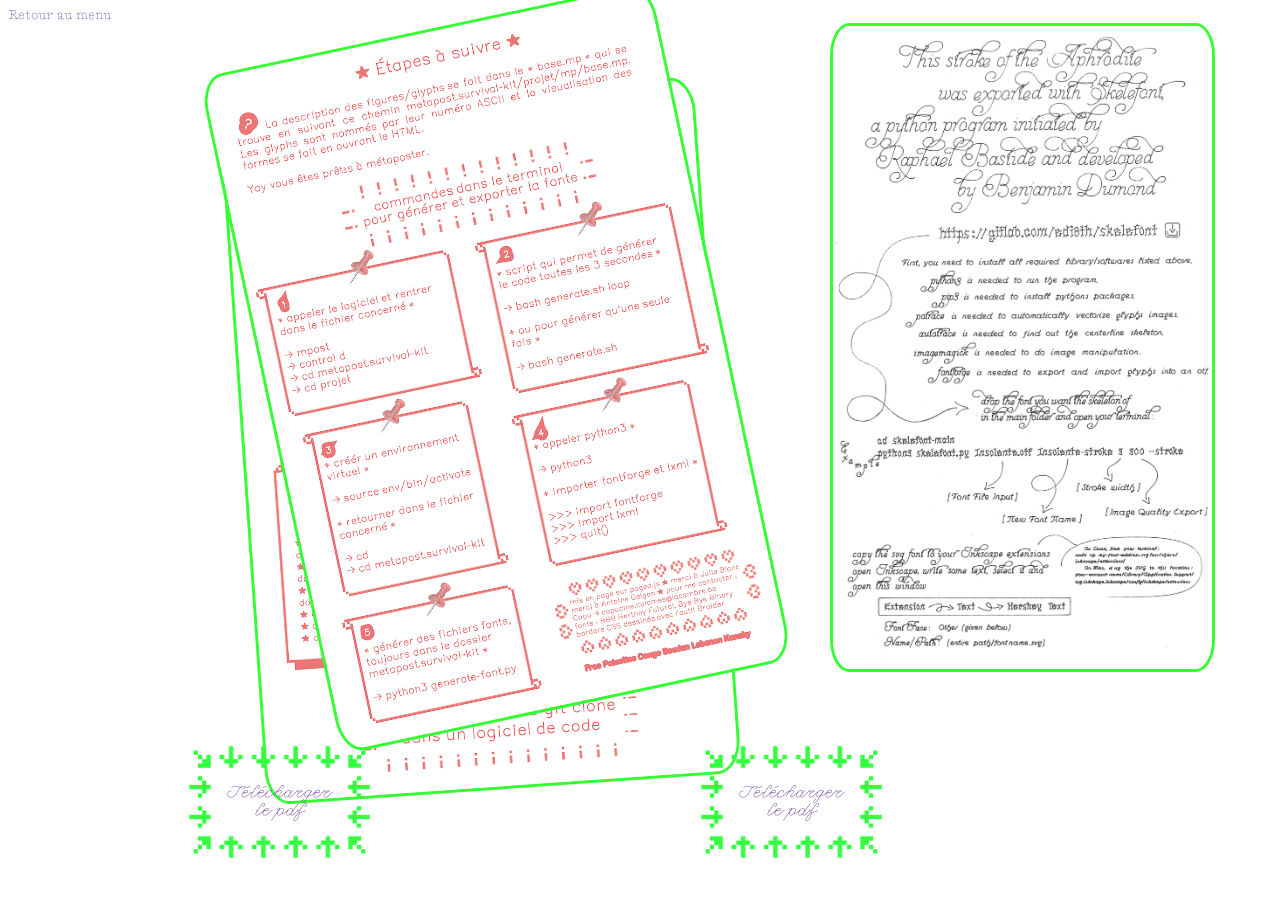
<file: workshops.html>
<!DOCTYPE html>
<html>
<head>
    <meta charset="utf-8">
    <meta name="viewport" content="width=device-width, initial-scale=1">
    <title>archives</title>
    <link rel="stylesheet" type="text/css" href="styleworkshops.css">
</head>

<header id="menu"><a href="index.html">Retour au menu</a></header>

<body>


<div class="pile">

    <figure class="gauche"><img src="images/archive/guide-metapost-1.jpg" alt="*" class="guide"></figure>
    <figure class="gauche"><img src="images/archive/guide-metapost-2.jpg" alt="*" class="guide"></figure>

    <script src="js/index.js"></script>

</div>

<a href="images/archive/guide-metapost.pdf" download target="_blank" class="download1">Télécharger <br> le pdf</a>

<img src="images/guide-skelefont.jpg" class="skelefont"/>

<a href="images/guide-skelefont.jpg" download target="_blank" class="download2">Télécharger <br> le pdf</a>

</body>

</html>
</file>
<file: style.css>
@font-face {
  font-family: 'Edition Contextual';
  src:url("fonts/editioncontextual/EditionContextualUnlicensed-30.woff") format("woff");
  font-weight: light;
  font-style: normal;
}

@font-face {
  font-family: 'Edition Contextual';
  src:url("fonts/editioncontextual/EditionContextualUnlicensed-50.woff") format("woff");
  font-weight: normal;
  font-style: normal;
}

@font-face {
  font-family: 'Edition Contextual';
  src:url("fonts/editioncontextual/EditionContextualUnlicensed-50.woff") format("woff");
  font-weight: bold;
  font-style: normal;
}

@font-face {
  font-family: "editioninternational";
  src:
    url("fonts/editioninternational/EditionInternationalUnlicensed-30.woff") format("woff"),
    url("fonts/editioninternational/EditionInternationalUnlicensed-50.woff") format("woff"),
    url("fonts/editioninternational/EditionInternationalUnlicensed-70.woff") format("woff");
}

@font-face {
  font-family: "editionscriptual";
  src:
    url("fonts/editionscriptual/EditionScriptualUnlicensed-30.woff") format("woff"),
}

@font-face {
  font-family: "editiontimelessitalic";
  src:
    url("fonts/editiontimelessitalic/EditionTimelessItalicUnlicensed-50.woff") format("woff"),
}

html{
  background-color: #ffffff;
  opacity: 0.8;
  background-image:  radial-gradient(#4a0f85 0.5px, transparent 0.5px), radial-gradient(#4a0f85 0.5px, #ffffff 0.5px);
  background-size: 20px 20px;
  background-position: 0 0,10px 10px;
}

dialog {
  border-image:  url("[data-uri]") 28 /  28px / 0 round;
  border-width:  28px;
  border-style:  solid;
  margin-left: 15%;
  margin-right: 15%;
  padding: 0;
  background-color: #fff;
}

dialog > p {
  font-family: 'Edition Contextual';
  color: rgb(74, 15, 133);
  text-align: center;
  margin: auto;
}

h2 {
  font-family: "editiontimelessitalic";
  font-size: 12px;
  text-align: center;
  --_space: ;
  background-image: radial-gradient(
    closest-side var(--_space),
    #4a0f85 40%,
    #0f0 100%
  );
  background-clip: text;
  color: transparent;
  -webkit-background-clip: text;
  -webkit-text-fill-color: transparent;
}

.ref {
  font-size: bold;
  text-decoration:#00ff00 wavy underline;
}

button {
  font-family: "editioninternational";
  color: #4a0f85;
  background-color: #ffffff;
  border: 30%; 
  border-color: #4a0f85; 
  border-radius: 50%;
  transition-duration: 0.4s;
  margin-left: 5%;
}

.quoi{
  font-size: 20pt;
  position: fixed;
  bottom: 30px;
}

button:hover {
  background-color: #00ff00;
}

li {
  font-family: "editionscriptual";
  font-size: 5em;
  text-align: center;
  margin : 5vw;
  line-height : 80%;
  list-style-type: none;
  color: rgb(74, 15, 133);
  cursor: default;
}

li:hover{
  border-image:  url("[data-uri]") 28 /  25px / 0.2 round;
  border-width:  25px;
  border-style:  solid;
}


a {
  text-decoration: none;
  color : inherit;
}

ul {
  font-family: 'Edition Contextual';
  font-size: 15px;
  line-height: 13pt;
  margin-left: 10vw ;
  margin-right: 10vw ;
  /* margin-left: 1%;
  margin-right: 10%; */
}

#contact {
  color: rgb(74, 15, 133);
  font-family: "editioninternational";
  text-align: center;
  position: fixed;
  bottom: 0px;
}


@media screen and (max-width: 500px){

  dialog {
    margin: 0.5em;
    padding: 0;
  }

  dialog > p {
    font-size: 10.5px;
    line-height: 9.5pt;
  }

  h2{
    font-size: 10.5px;
    line-height: 9.5pt;
  }

  li {
    font-size: 2.5em;
    margin : 3vw;
  }
  
  li:hover {
    border-width:  25px;
  }

  ul {
  font-size: 9px;
  line-height: 9pt;
  margin-right: 10%;
  }
}
</file>
<file: stylearchive.css>
@font-face {
    font-family: "editioncontextual";
    src:
      url("fonts/editioncontextual/EditionContextualUnlicensed-30.woff") format("woff"),
      url("fonts/editioncontextual/EditionContextualUnlicensed-50.woff") format("woff"),
      url("fonts/editioncontextual/EditionContextualUnlicensed-70.woff") format("woff");
  }
  
  @font-face {
    font-family: "editioninternational";
    src:
      url("fonts/editioninternational/EditionInternationalUnlicensed-30.woff") format("woff"),
      url("fonts/editioninternational/EditionInternationalUnlicensed-50.woff") format("woff"),
      url("fonts/editioninternational/EditionInternationalUnlicensed-70.woff") format("woff");
  }
  
  @font-face {
    font-family: "editionscriptual";
    src:
      url("fonts/editionscriptual/EditionScriptualUnlicensed-30.woff") format("woff"),
  }
  
  @font-face {
    font-family: "editiontimelessitalic";
    src:
      url("fonts/editiontimelessitalic/EditionTimelessItalicUnlicensed-50.woff") format("woff"),
  }

  html{
    background-color: #ffffff;
    opacity: 0.8;
    background-image:  radial-gradient(#4a0f85 0.5px, transparent 0.5px), radial-gradient(#4a0f85 0.5px, #ffffff 0.5px);
    background-size: 20px 20px;
    background-position: 0 0,10px 10px;
  }

  body {
    font-family: "editioncontextual";
    font-size: 13px;
    color: rgb(74, 15, 133);
  }

  a {
    color: inherit;
    text-decoration: none;
  }

  header:hover {
    text-shadow: 5px 5px 20px rgb(0, 255, 0);
  }

.pile {
  height: 80%;
  /* pour centrer les images */
  display: flex;
  justify-content: center;
  align-items: center;
}

.archive { 
  border: solid rgb(0, 255, 0);
  border-radius: 5%;
  display: flex;
  max-width: 100%; 
  object-fit: fill; 
  width: 45%; 
  height: 45%;
}

.droite { 
  margin: 0;
  /* les images sont positionnés en absolu */
  position: absolute; 
  top: 100px;
  left: 30%;
  cursor: pointer;
}

.download2 {
  font-family: "editionscriptual";
  font-size: 15px;
  border-image:  url("[data-uri]") 28 /  30px / 0.2 round;
  border-width:  35px;
  border-style:  solid;
  text-align: center;
  margin: 0;
  position: fixed;
  bottom: 10%;
  left: 65%;
}

.download:hover {
  text-shadow: 5px 5px 20px rgb(0, 255, 0);
}


.images {
  border-radius: 5%;
  color: rgb(0, 255, 0);
  display: block;
  margin-left: auto;
  margin-right: auto;
  width: 80%;
  box-shadow: 0px 0px 15px;
}


@media screen and (max-width: 500px){

  .archive { 
    width: 80%; 
    height: 80%;
  }

  .droite { 
    top: 10%;
    left: 20%;
  }

  .download2 {
    border-width:  25px;
    bottom: 20%;
    left: 20%;
  }

}
</file>
<file: stylerencontres.css>
@font-face {
    font-family: "editioncontextual";
    src:
      url("fonts/editioncontextual/EditionContextualUnlicensed-30.woff") format("woff"),
      url("fonts/editioncontextual/EditionContextualUnlicensed-50.woff") format("woff"),
      url("fonts/editioncontextual/EditionContextualUnlicensed-70.woff") format("woff");
  }
@font-face {
  font-family: "editionscriptual";
  src:
    url("fonts/editionscriptual/EditionScriptualUnlicensed-30.woff") format("woff"),
    url("fonts/editionscriptual/EditionScriptualUnlicensed-50.woff") format("woff"),
    url("fonts/editionscriptual/EditionScriptualUnlicensed-70.woff") format("woff");
}

@font-face {
  font-family: "editiontimelessitalic";
  src:
    url("fonts/editiontimelessitalic/EditionTimelessItalicUnlicensed-50.woff") format("woff"),
}

html {
  scroll-behavior: smooth;
  background-color: #ffffff;
  opacity: 0.8;
  background-image:  radial-gradient(#4a0f85 0.5px, transparent 0.5px), radial-gradient(#4a0f85 0.5px, #ffffff 0.5px);
  background-size: 20px 20px;
  background-position: 0 0,10px 10px;
}

body {
  font-family: "editioncontextual";
  font-size: 13px;
  margin-top: 1em;
  margin-bottom: 1em;
  margin-right: 10em;
  margin-left: 10em;
  color: #4a0f85;
  background-color: #fff;
}

h1 {
  font-family: "editiontimelessitalic";
  line-height: 20pt;
}

#stickymenu {
  position: fixed;
  bottom: 0vh;
  right: 0px;
  z-index: 5000;
  background-color: #fff;
  font-size: 14px;
  text-align: center;
  padding: 1em;
  margin: 1.5em;
  width: auto; 
  border: 1px solid rgb(0, 255, 0);
}

li {
  list-style-type: none;
  color: inherit;
}

.tag {
  border-radius: 5%;
}

.tag ul {
  display: inline-flex;
  padding: 0;
  line-height: 0;
  color: inherit;
  list-style-type: none;
}

.images {
  border-radius: 5%;
  color: rgb(0, 255, 0);
  display: block;
  margin-left: auto;
  margin-right: auto;
  width: 80%;
  box-shadow: 0px 0px 15px;
}

.fleche {
  width: 1px;
  position: fixed;
  bottom: 10%;
}

#jr {
  padding-left: 25px;
  padding-right: 25px;    
  border: 1px solid rgb(0, 255, 0);
}

#jo {
  padding-left: 25px;
  padding-right: 25px;    
  border: 1px solid rgb(0, 255, 0);
}

#bd {
  padding-left: 25px;
  padding-right: 25px;
  border: 1px solid rgb(0, 255, 0);
}

#ad {
  padding-left: 25px;
  padding-right: 25px;
  border: 1px solid rgb(0, 255, 0);
}

#ag {
  padding-left: 25px;
  padding-right: 25px;
  border: 1px solid rgb(0, 255, 0);
}

.stickybox{
  position: sticky;
  top: 0;
  background-color: #fff;
  border-bottom: 1px solid #00ff00;
  padding: 0;
}

  .betweenbox {
    height: 30px;
    width: 100%;
    background-image:  radial-gradient(#4a0f85 0.5px, transparent 0.5px), radial-gradient(#4a0f85 0.5px, #ffffff 0.5px);
    background-size: 20px 20px;
    background-position: 0 0,10px 10px;
  }

  /* .chapitre {
    columns: 2;
  } */
  
  h2 {
    bottom: 10px;
    font-size: 17px;
    display: none;
  }
  
  i {
    font-family: "editionscriptual";
  }

  a {
    text-decoration: none;
    color: inherit;
  }

  a:hover{
    text-shadow: 0 0 0.5em rgb(0, 255, 0);
}


@media screen and (max-width: 500px){

  body {
    margin: 0;
  }

}
</file>
<file: print.css>
@page {
    size: 148mm 210mm;
    margin: 10mm;
    bleed: 5mm;
    
  }

  body{
    font-family: "EditionContextualUnlicensed-30";
    font-size: 12px;
  }
  
  h1{
    page-break-after: left;
  }
  
  img{
    border-radius: 10%;
    display: block;
    margin-left: auto;
    margin-right: auto;
    width: 90%;
    box-shadow: 0px 0px 15px;
  }
  
  h2{
    page-break-after: right;
    margin-right: 45mm;
    position: absolute;
    bottom: 10px;
    font-size: 17px;
  }
  
  i{
    font-family: "EditionScriptualUnlicensed-30";
  }
  
  p{
    page-break-after: left;
    columns: 2;
    column-fill: auto;
  }
</file>
<file: styleworkshops.css>
@font-face {
    font-family: "editioncontextual";
    src:
      url("fonts/editioncontextual/EditionContextualUnlicensed-30.woff") format("woff"),
      url("fonts/editioncontextual/EditionContextualUnlicensed-50.woff") format("woff"),
      url("fonts/editioncontextual/EditionContextualUnlicensed-70.woff") format("woff");
  }
  
  @font-face {
    font-family: "editioninternational";
    src:
      url("fonts/editioninternational/EditionInternationalUnlicensed-30.woff") format("woff"),
      url("fonts/editioninternational/EditionInternationalUnlicensed-50.woff") format("woff"),
      url("fonts/editioninternational/EditionInternationalUnlicensed-70.woff") format("woff");
  }
  
  @font-face {
    font-family: "editionscriptual";
    src:
      url("fonts/editionscriptual/EditionScriptualUnlicensed-30.woff") format("woff"),
  }
  
  @font-face {
    font-family: "editiontimelessitalic";
    src:
      url("fonts/editiontimelessitalic/EditionTimelessItalicUnlicensed-50.woff") format("woff"),
  }

  html{
    background-color: #ffffff;
    opacity: 0.8;
    background-image:  radial-gradient(#4a0f85 0.5px, transparent 0.5px), radial-gradient(#4a0f85 0.5px, #ffffff 0.5px);
    background-size: 20px 20px;
    background-position: 0 0,10px 10px;
  }

  body {
    font-family: "editioncontextual";
    font-size: 13px;
    color: rgb(74, 15, 133);
  }

  a {
    color: inherit;
    text-decoration: none;
  }

  header:hover {
    text-shadow: 5px 5px 20px rgb(0, 255, 0);
  }

.pile {
  height: 80%;
  /* pour centrer les images */
  display: flex;
  justify-content: center;
  align-items: center;
}

.guide { 
  border: solid rgb(0, 255, 0);
  border-radius: 5%;
  display: flex;
  max-width: 100%; 
  object-fit: fill; 
  width: 50%; 
  height: 50%;
}



.gauche { 
  margin: 0;
  position: absolute; 
  top: 70px;
  left: 20%;
  cursor: pointer;
}

.download1 {
  font-family: "editionscriptual";
  font-size: 15px;
  border-image:  url("[data-uri]") 28 /  30px / 0.2 round;
  border-width:  35px;
  border-style:  solid;
  text-align: center;
  margin: 0;
  position: fixed;
  bottom: 5%;
  left: 15%;
}

.download1:hover {
    text-shadow: 5px 5px 20px rgb(0, 255, 0);
  }

.skelefont {
    border: solid rgb(0, 255, 0);
    border-radius: 5%;
    position: relative;
    bottom: 90%;
    left: 65%;
    width: 30%; 
    height: 25%;
  }

  .download2 {
    font-family: "editionscriptual";
    font-size: 15px;
    border-image:  url("[data-uri]") 28 /  30px / 0.2 round;
    border-width:  35px;
    border-style:  solid;
    text-align: center;
    margin: 0;
    position: fixed;
    bottom: 5%;
    left: 55%;
  }
  
  .download2:hover {
      text-shadow: 5px 5px 20px rgb(0, 255, 0);
    }

@media screen and (max-width: 500px){

  .guide { 
    width: 80%; 
    height: 80%;
  }

  .gauche { 
    top: 70px;
    left: 15%;
  }

  .download1 {
    border-width:  25px;
    bottom: 30%;
    left: 20%;
  }
}
</file>
